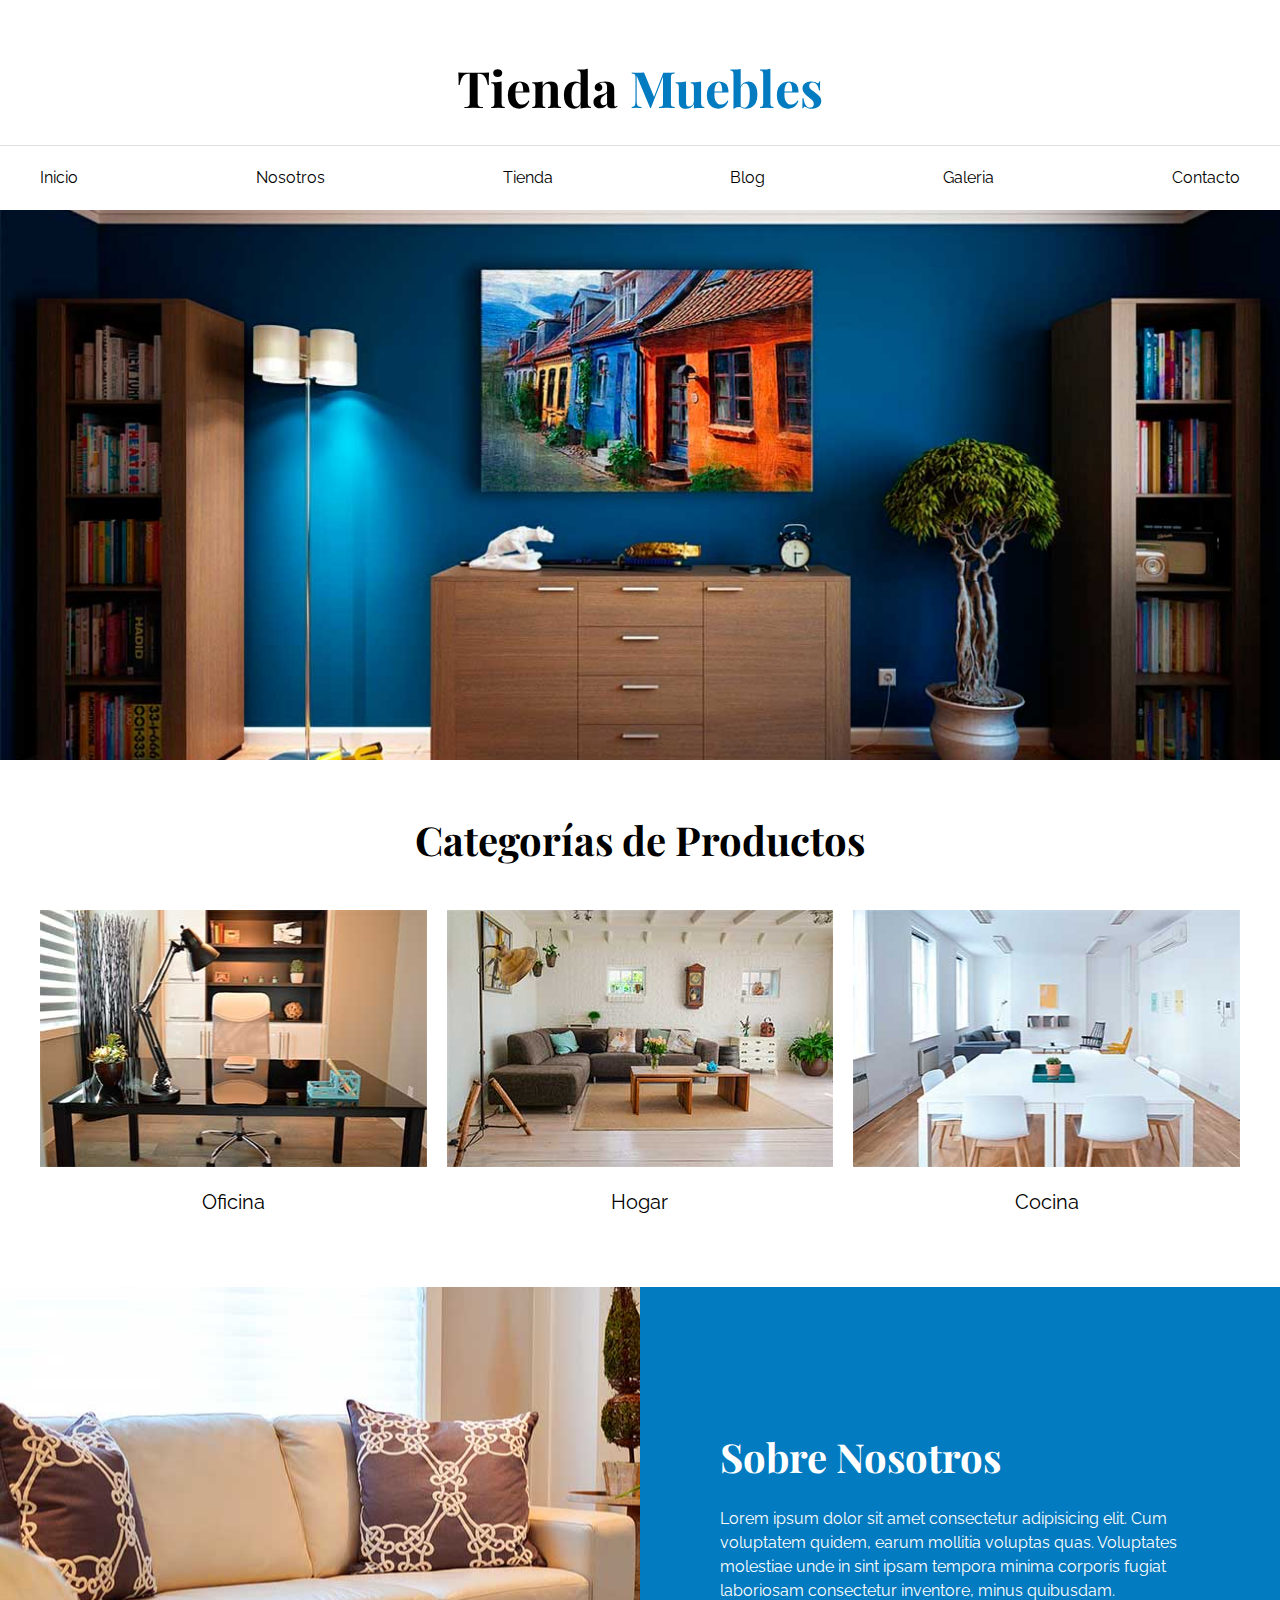
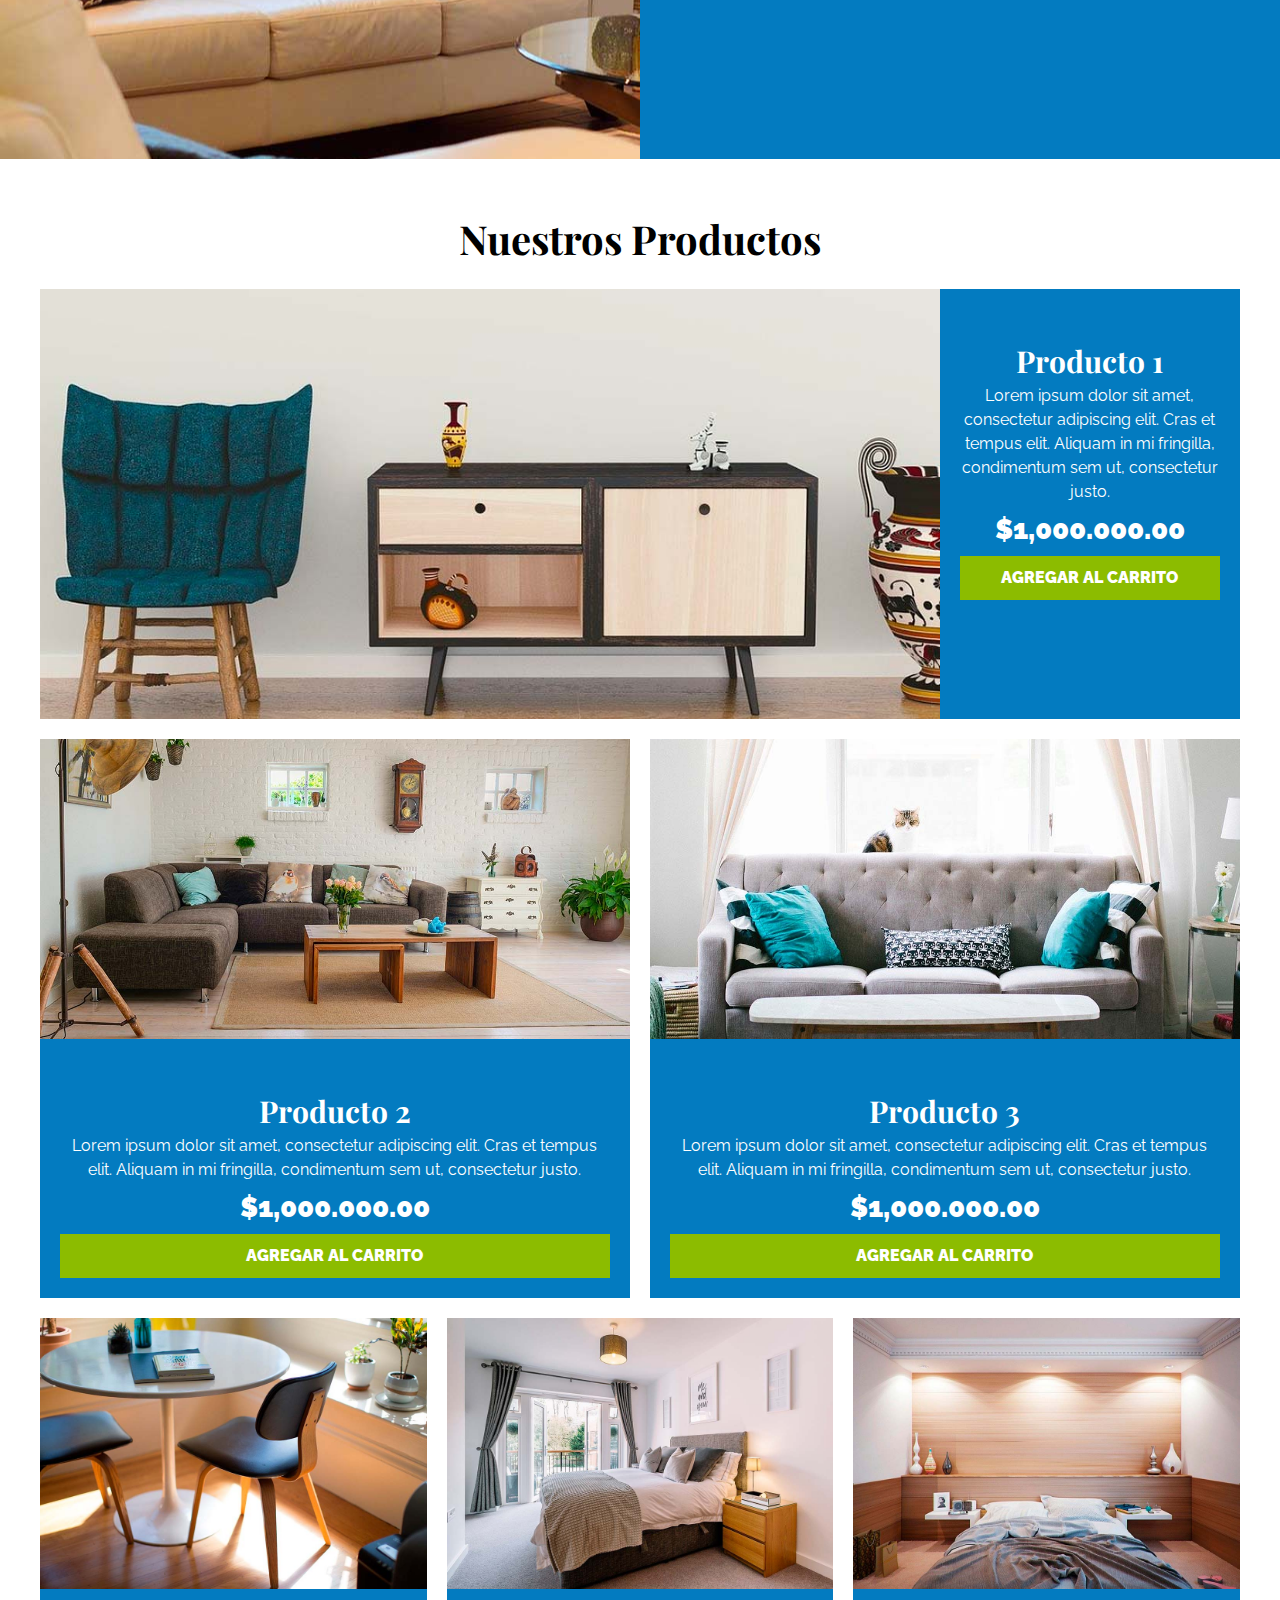
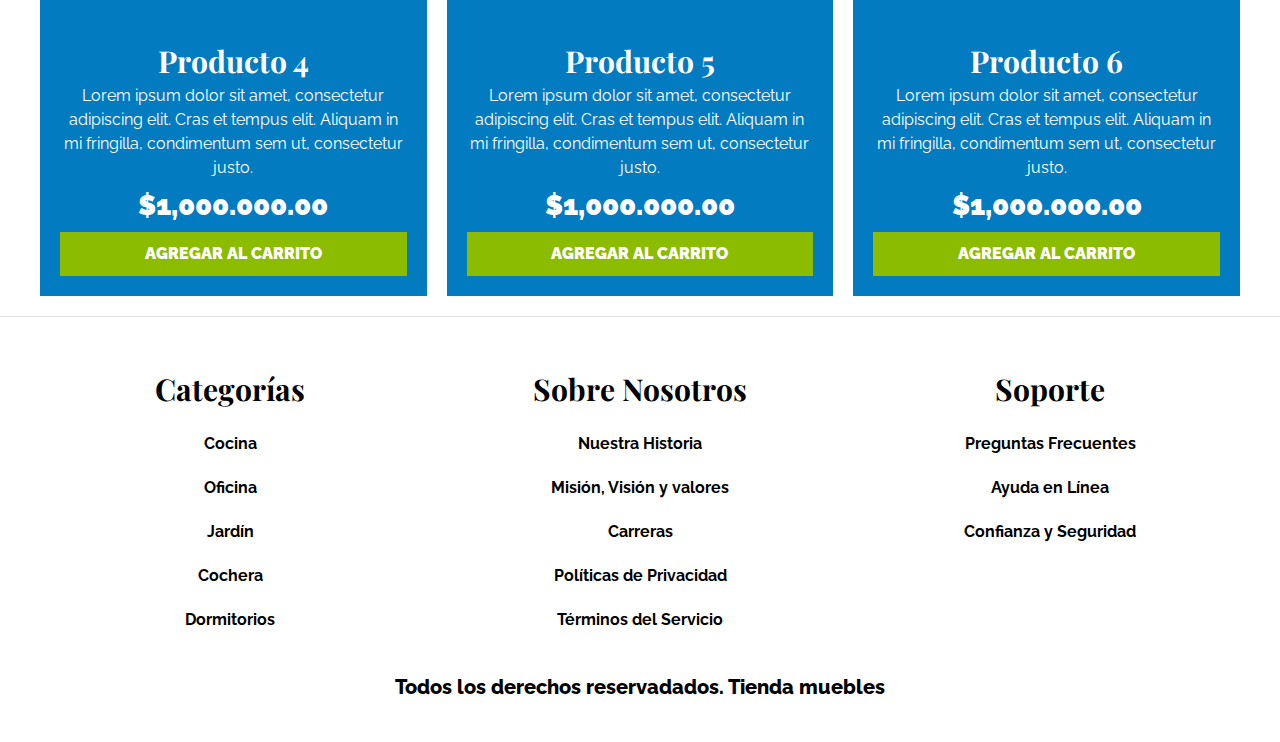
<file: index.html>
<!DOCTYPE html>
<html lang="es">
<head>
    <meta charset="UTF-8">
    <meta name="viewport" content="width=device-width, initial-scale=1.0">
    <title>Ecommerce - Home</title>
    <link rel="stylesheet" href="css/normalize.css">
    <link rel="preconnect" href="https://fonts.googleapis.com">
    <link rel="preconnect" href="https://fonts.gstatic.com" crossorigin>
    <link href="https://fonts.googleapis.com/css2?family=Playfair+Display:ital,wght@0,700;1,700&family=Raleway:ital,wght@0,100..900;1,100..900&display=swap" rel="stylesheet">
    <link rel="stylesheet" href="css/app.css">
</head>
<body>
    <header>
        <h1 class="nombre-sitio">Tienda <span>Muebles</span></h1>
    </header>

    <div class="contennedor-navegacion">
        <nav class="nav-principal contenedor">
            <a href="index.html">Inicio</a>
            <a href="nosotros.html">Nosotros</a>
            <a href="tienda.html">Tienda</a>
            <a href="blog.html">Blog</a>
            <a href="galeria.html">Galeria</a>
            <a href="contacto.html">Contacto</a>
        </nav>
    </div>

    

    <div class="hero"></div>

    <section class="contenedor categorias">
        <h2 class="text-center">Categorías de Productos</h2>    

        <div class="listado-categorias">
            <div class="categoria">
                <img src="img/categoria1.jpg" alt="imagen Categoría" >
                <a href="#">Oficina</a>
            </div>
            <div class="categoria">
                <img src="img/categoria2.jpg" alt="imagen Categoría" >
                <a href="#">Hogar</a>
            </div>
            <div class="categoria">
                <img src="img/categoria3.jpg" alt="imagen Categoría" >
                <a href="#">Cocina</a>
            </div>
        </div>
        
    </section>

    <section class="sobre-nosotros">
        <div class="contenedor sobre-nosotros-grid">
            <div class="texto-nosotros">
                <h2>Sobre Nosotros</h2>
                <p>Lorem ipsum dolor sit amet consectetur adipisicing elit. 
                    Cum voluptatem quidem, earum mollitia voluptas quas. 
                    Voluptates molestiae unde in sint ipsam tempora minima corporis fugiat 
                    laboriosam consectetur inventore, minus quibusdam.
                </p>
            </div>
        </div>
    </section>

    <main class="contenido-principal contenedor">
        <h2 class="text-center">Nuestros Productos</h2>
       
        <div class="listado-productos">

            <div class="producto">
                <img src="/img/producto1.jpg" alt="Imagen Producto">

                <div class="texto-producto">
                    <h3>Producto 1</h3>
                    <p>Lorem ipsum dolor sit amet, consectetur adipiscing elit. 
                        Cras et tempus elit. Aliquam in mi fringilla, condimentum sem ut, consectetur justo.
                    </p>
                    <p class="precio">$1,000.000.00</p>
                    <a class="btn" href="#">Agregar al carrito</a>
                </div> <!--Info del producto-->
            </div> <!--Producto-->

            <div class="producto">
                <img src="/img/producto2.jpg" alt="Imagen Producto">

                <div class="texto-producto">
                    <h3>Producto 2</h3>
                    <p>Lorem ipsum dolor sit amet, consectetur adipiscing elit. 
                        Cras et tempus elit. Aliquam in mi fringilla, condimentum sem ut, consectetur justo.
                    </p>
                    <p class="precio">$1,000.000.00</p>
                    <a class="btn" href="#">Agregar al carrito</a>
                </div> <!--Info del producto-->
            </div> <!--Producto-->

            <div class="producto">
                <img src="/img/producto3.jpg" alt="Imagen Producto">

                <div class="texto-producto">
                    <h3>Producto 3</h3>
                    <p>Lorem ipsum dolor sit amet, consectetur adipiscing elit. 
                        Cras et tempus elit. Aliquam in mi fringilla, condimentum sem ut, consectetur justo.
                    </p>
                    <p class="precio">$1,000.000.00</p>
                    <a class="btn" href="#">Agregar al carrito</a>
                </div> <!--Info del producto-->
            </div> <!--Producto-->

            <div class="producto">
                <img src="/img/producto4.jpg" alt="Imagen Producto">

                <div class="texto-producto">
                    <h3>Producto 4</h3>
                    <p>Lorem ipsum dolor sit amet, consectetur adipiscing elit. 
                        Cras et tempus elit. Aliquam in mi fringilla, condimentum sem ut, consectetur justo.
                    </p>
                    <p class="precio">$1,000.000.00</p>
                    <a class="btn" href="#">Agregar al carrito</a>
                </div> <!--Info del producto-->
            </div> <!--Producto-->

            <div class="producto">
                <img src="/img/producto5.jpg" alt="Imagen Producto">

                <div class="texto-producto">
                    <h3>Producto 5</h3>
                    <p>Lorem ipsum dolor sit amet, consectetur adipiscing elit. 
                        Cras et tempus elit. Aliquam in mi fringilla, condimentum sem ut, consectetur justo.
                    </p>
                    <p class="precio">$1,000.000.00</p>
                    <a class="btn" href="#">Agregar al carrito</a>
                </div> <!--Info del producto-->
            </div> <!--Producto-->

            <div class="producto">
                <img src="/img/producto6.jpg" alt="Imagen Producto">

                <div class="texto-producto">
                    <h3>Producto 6</h3>
                    <p>Lorem ipsum dolor sit amet, consectetur adipiscing elit. 
                        Cras et tempus elit. Aliquam in mi fringilla, condimentum sem ut, consectetur justo.
                    </p>
                    <p class="precio">$1,000.000.00</p>
                    <a class="btn" href="#">Agregar al carrito</a>
                </div> <!--Info del producto-->
            </div> <!--Producto-->

        </div> <!-- Fin de listado de productos-->
    </main>
    
    <footer >
        <div class="site-footer contenedor">
            <div>
                <h3>Categorías</h3>
    
                <nav class="info-footer">
                    <a href="#">Cocina</a>
                    <a href="#">Oficina</a>
                    <a href="#">Jardín</a>
                    <a href="#">Cochera</a>
                    <a href="#">Dormitorios</a>
                </nav>
            </div>
    
            <div>
                <h3>Sobre Nosotros</h3>
                <nav class="info-footer">
                    <a href="#">Nuestra Historia</a>
                    <a href="#">Misión, Visión y valores</a>
                    <a href="#">Carreras</a>
                    <a href="#">Políticas de Privacidad</a>
                    <a href="#">Términos del Servicio</a>
                </nav>
            </div>
    
            <div>
                <h3>Soporte</h3>
                <nav class="info-footer">
                    <a href="#">Preguntas Frecuentes</a>
                    <a href="#">Ayuda en Línea</a>
                    <a href="#">Confianza y Seguridad</a>
                </nav>
            </div>
        </div>

        <p class="contenedor derechos">Todos los derechos reservadados. Tienda muebles</p>
    </footer>

</body>
</html>
</file>
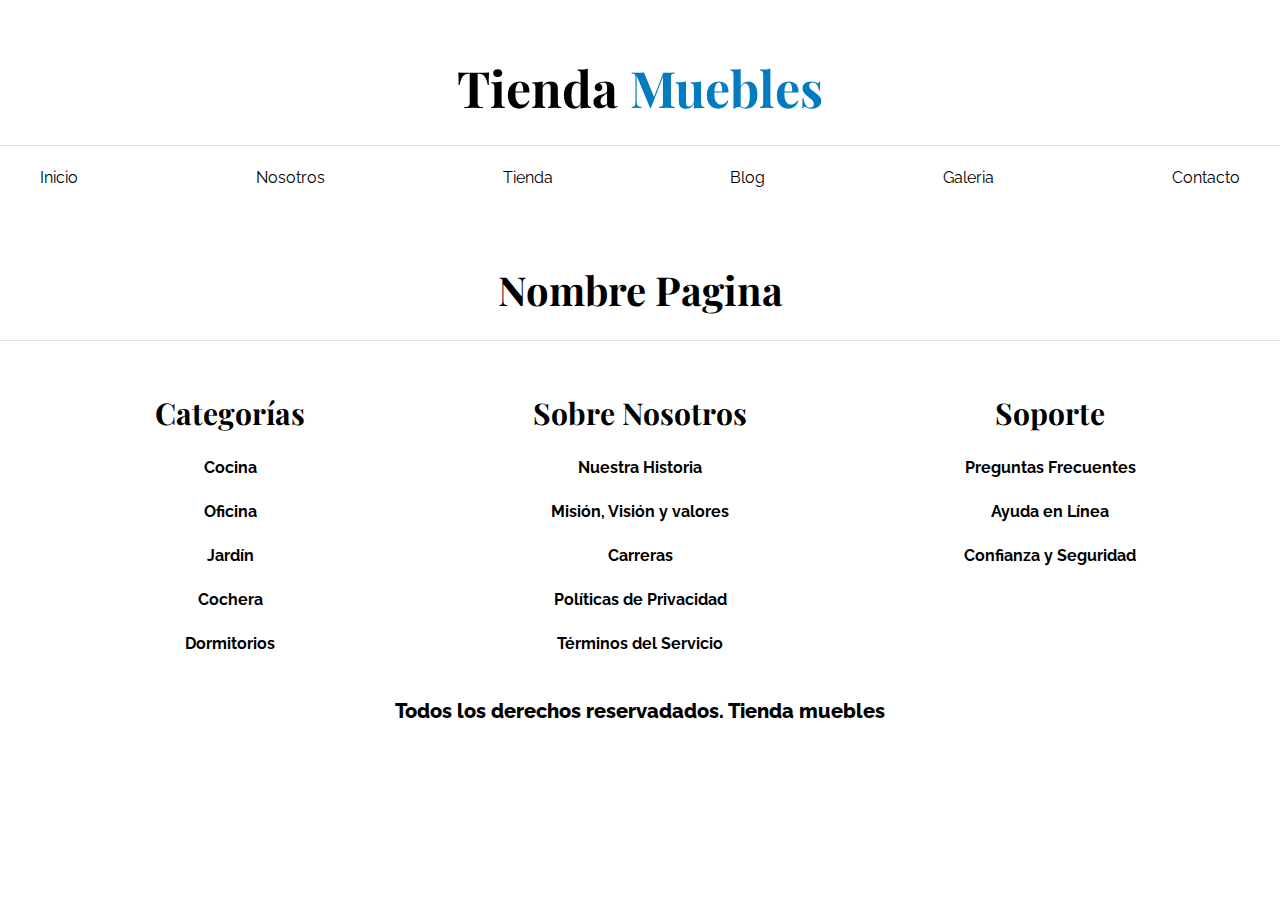
<file: base.html>
<!DOCTYPE html>
<html lang="es">
<head>
    <meta charset="UTF-8">
    <meta name="viewport" content="width=device-width, initial-scale=1.0">
    <title>Proyecto 1</title>
    <link rel="stylesheet" href="css/normalize.css">
    <link rel="preconnect" href="https://fonts.googleapis.com">
    <link rel="preconnect" href="https://fonts.gstatic.com" crossorigin>
    <link href="https://fonts.googleapis.com/css2?family=Playfair+Display:ital,wght@0,700;1,700&family=Raleway:ital,wght@0,100..900;1,100..900&display=swap" rel="stylesheet">
    <link rel="stylesheet" href="css/app.css">
</head>
<body>
    <header>
        <h1 class="nombre-sitio">Tienda <span>Muebles</span></h1>
    </header>

    <div class="contennedor-navegacion">
        <nav class="nav-principal contenedor">
            <a href="index.html">Inicio</a>
            <a href="nosotros.html">Nosotros</a>
            <a href="tienda.html">Tienda</a>
            <a href="blog.html">Blog</a>
            <a href="galeria.html">Galeria</a>
            <a href="contacto.html">Contacto</a>
        </nav>
    </div>

    <main class="contenido-principal contenedor">
        <h2 class="text-center">Nombre Pagina</h2>
       
        
    </main>
    
    <footer >
        <div class="site-footer contenedor">
            <div>
                <h3>Categorías</h3>
    
                <nav class="info-footer">
                    <a href="#">Cocina</a>
                    <a href="#">Oficina</a>
                    <a href="#">Jardín</a>
                    <a href="#">Cochera</a>
                    <a href="#">Dormitorios</a>
                </nav>
            </div>
    
            <div>
                <h3>Sobre Nosotros</h3>
                <nav class="info-footer">
                    <a href="#">Nuestra Historia</a>
                    <a href="#">Misión, Visión y valores</a>
                    <a href="#">Carreras</a>
                    <a href="#">Políticas de Privacidad</a>
                    <a href="#">Términos del Servicio</a>
                </nav>
            </div>
    
            <div>
                <h3>Soporte</h3>
                <nav class="info-footer">
                    <a href="#">Preguntas Frecuentes</a>
                    <a href="#">Ayuda en Línea</a>
                    <a href="#">Confianza y Seguridad</a>
                </nav>
            </div>
        </div>

        <p class="contenedor derechos">Todos los derechos reservadados. Tienda muebles</p>
    </footer>

</body>
</html>
</file>
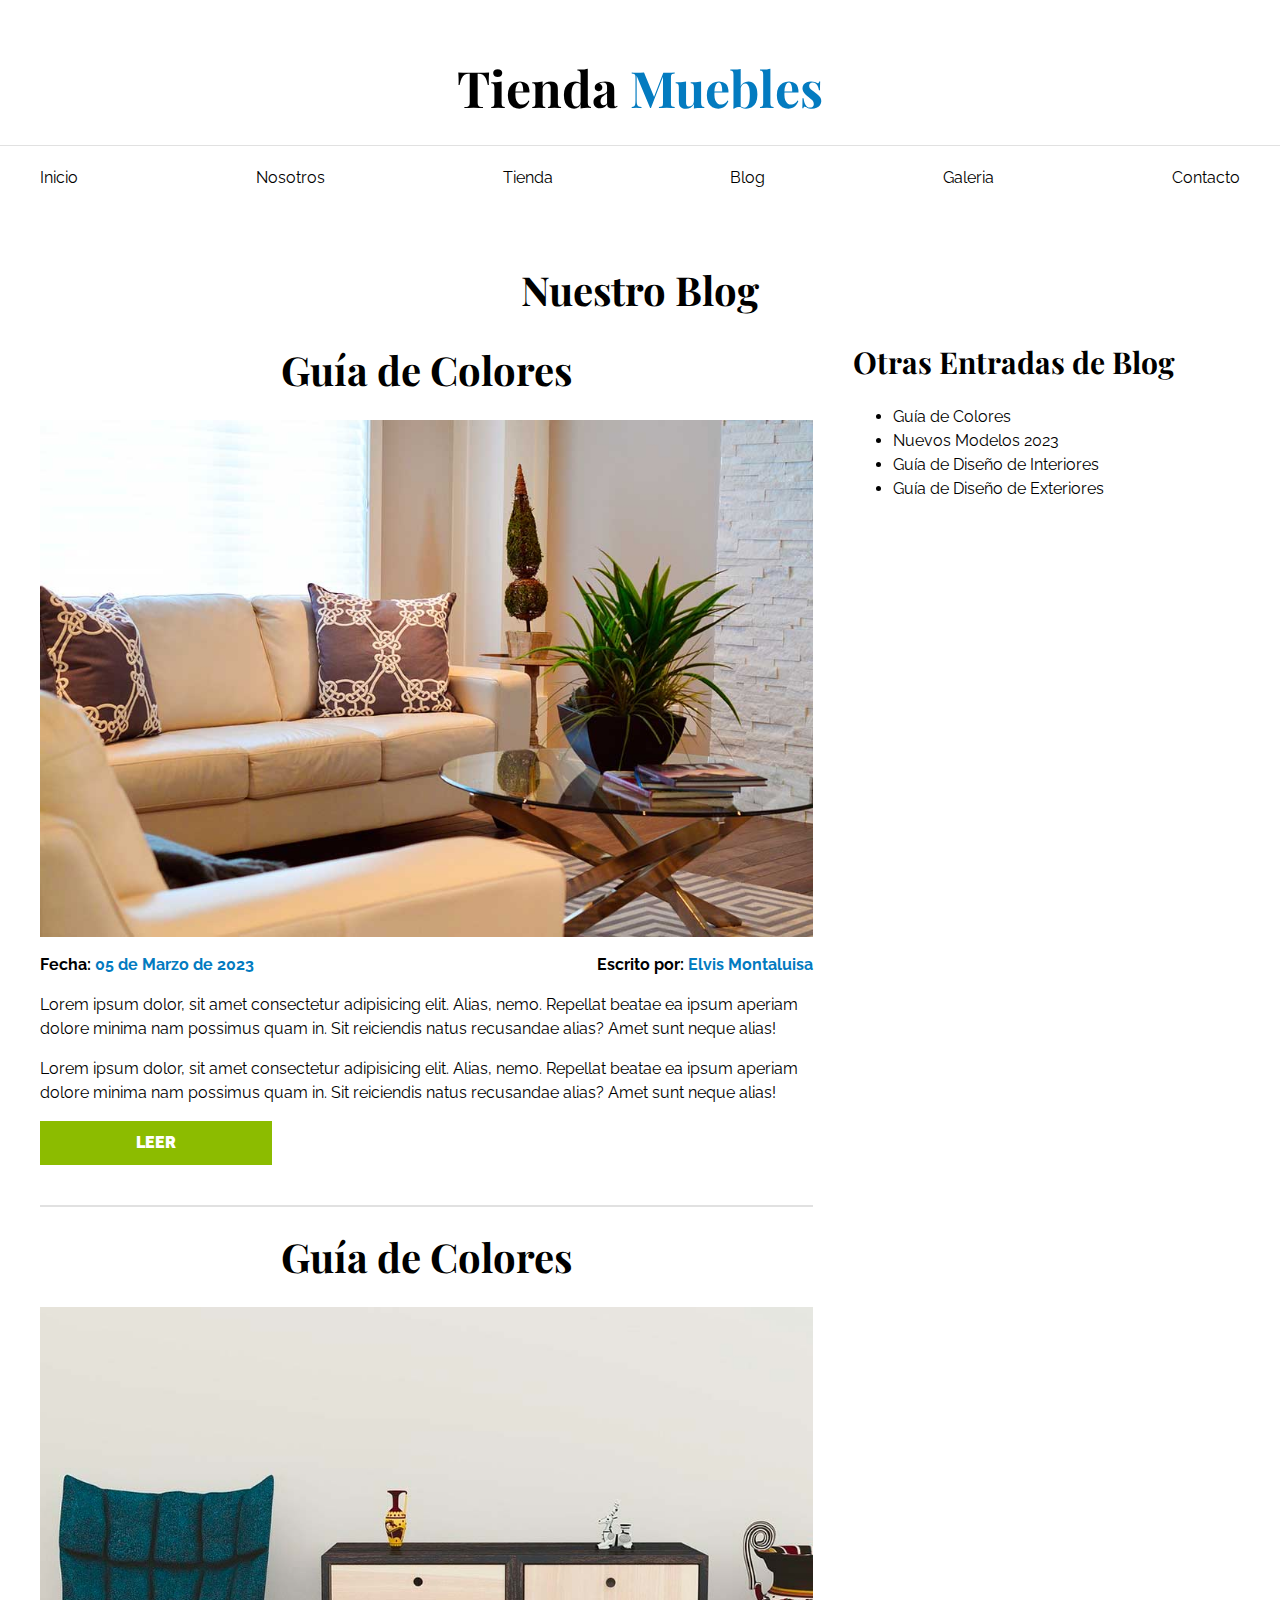
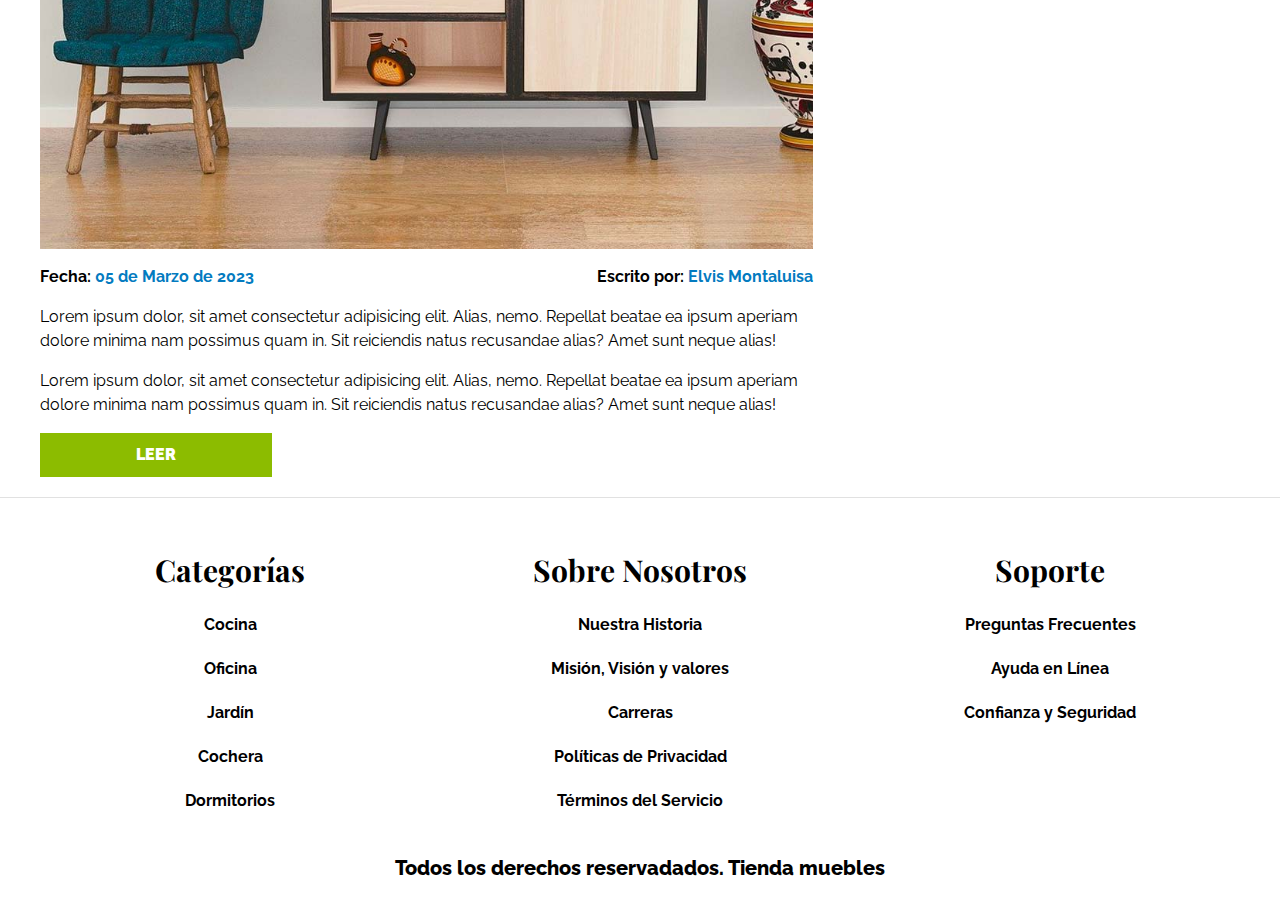
<file: blog.html>
<!DOCTYPE html>
<html lang="es">
<head>
    <meta charset="UTF-8">
    <meta name="viewport" content="width=device-width, initial-scale=1.0">
    <title>Blog</title>
    <link rel="stylesheet" href="css/normalize.css">
    <link rel="preconnect" href="https://fonts.googleapis.com">
    <link rel="preconnect" href="https://fonts.gstatic.com" crossorigin>
    <link href="https://fonts.googleapis.com/css2?family=Playfair+Display:ital,wght@0,700;1,700&family=Raleway:ital,wght@0,100..900;1,100..900&display=swap" rel="stylesheet">
    <link rel="stylesheet" href="css/app.css">
</head>
<body>
    <header>
        <h1 class="nombre-sitio">Tienda <span>Muebles</span></h1>
    </header>

    <div class="contennedor-navegacion">
        <nav class="nav-principal contenedor">
            <a href="index.html">Inicio</a>
            <a href="nosotros.html">Nosotros</a>
            <a href="tienda.html">Tienda</a>
            <a href="blog.html">Blog</a>
            <a href="galeria.html">Galeria</a>
            <a href="contacto.html">Contacto</a>
        </nav>
    </div>

    <main class="contenido-principal contenedor">
        <h2 class="text-center">Nuestro Blog</h2>
       
        <section class="contenedor-blog">
            <div class="blog">
                <article class="entrada">
                    <h2>Guía de Colores</h2>
                    <div class="imagen">
                        <img src="/img/nosotros.jpg" alt="Imagen Blog">
                    </div>
                    <div class="entrada-meta">
                        <p>Fecha: <span>05 de Marzo de 2023</span></p>
                        <p>Escrito por: <span>Elvis Montaluisa</span></p>
                    </div>
                    <div class="entrada-blog">
                        <p>Lorem ipsum dolor, sit amet consectetur adipisicing elit. Alias, nemo. 
                            Repellat beatae ea ipsum aperiam dolore minima nam possimus quam in. 
                            Sit reiciendis natus recusandae alias? Amet sunt neque alias!
                        </p>
                        <p>Lorem ipsum dolor, sit amet consectetur adipisicing elit. Alias, nemo. 
                            Repellat beatae ea ipsum aperiam dolore minima nam possimus quam in. 
                            Sit reiciendis natus recusandae alias? Amet sunt neque alias!
                        </p>
                    </div>
                    <a href="entrada.html" class="btn">Leer</a>
                </article>

                <article class="entrada">
                    <h2>Guía de Colores</h2>
                    <div class="imagen">
                        <img src="/img/producto1.jpg" alt="Imagen Blog">
                    </div>
                    <div class="entrada-meta">
                        <p>Fecha: <span>05 de Marzo de 2023</span></p>
                        <p>Escrito por: <span>Elvis Montaluisa</span></p>
                    </div>
                    <div class="entrada-blog">
                        <p>Lorem ipsum dolor, sit amet consectetur adipisicing elit. Alias, nemo. 
                            Repellat beatae ea ipsum aperiam dolore minima nam possimus quam in. 
                            Sit reiciendis natus recusandae alias? Amet sunt neque alias!
                        </p>
                        <p>Lorem ipsum dolor, sit amet consectetur adipisicing elit. Alias, nemo. 
                            Repellat beatae ea ipsum aperiam dolore minima nam possimus quam in. 
                            Sit reiciendis natus recusandae alias? Amet sunt neque alias!
                        </p>
                    </div>

                    <a href="entrada.html" class="btn">Leer</a>
                </article>
            </div>
            <aside class="entrada-aside">
                <h3>Otras Entradas de Blog</h3>
                <ul>
                    <li>
                        <a href="entrada.html">Guía de Colores</a>
                    </li>
                    <li>
                        <a href="entrada.html">Nuevos Modelos 2023</a>
                    </li>
                    <li>
                        <a href="entrada.html">Guía de Diseño de Interiores</a>
                    </li>
                    <li>
                        <a href="entrada.html">Guía de Diseño de Exteriores</a>
                    </li>
                </ul>
            </aside>
        </section>
    </main>
    
    <footer >
        <div class="site-footer contenedor">
            <div>
                <h3>Categorías</h3>
    
                <nav class="info-footer">
                    <a href="#">Cocina</a>
                    <a href="#">Oficina</a>
                    <a href="#">Jardín</a>
                    <a href="#">Cochera</a>
                    <a href="#">Dormitorios</a>
                </nav>
            </div>
    
            <div>
                <h3>Sobre Nosotros</h3>
                <nav class="info-footer">
                    <a href="#">Nuestra Historia</a>
                    <a href="#">Misión, Visión y valores</a>
                    <a href="#">Carreras</a>
                    <a href="#">Políticas de Privacidad</a>
                    <a href="#">Términos del Servicio</a>
                </nav>
            </div>
    
            <div>
                <h3>Soporte</h3>
                <nav class="info-footer">
                    <a href="#">Preguntas Frecuentes</a>
                    <a href="#">Ayuda en Línea</a>
                    <a href="#">Confianza y Seguridad</a>
                </nav>
            </div>
        </div>

        <p class="contenedor derechos">Todos los derechos reservadados. Tienda muebles</p>
    </footer>

</body>
</html>
</file>
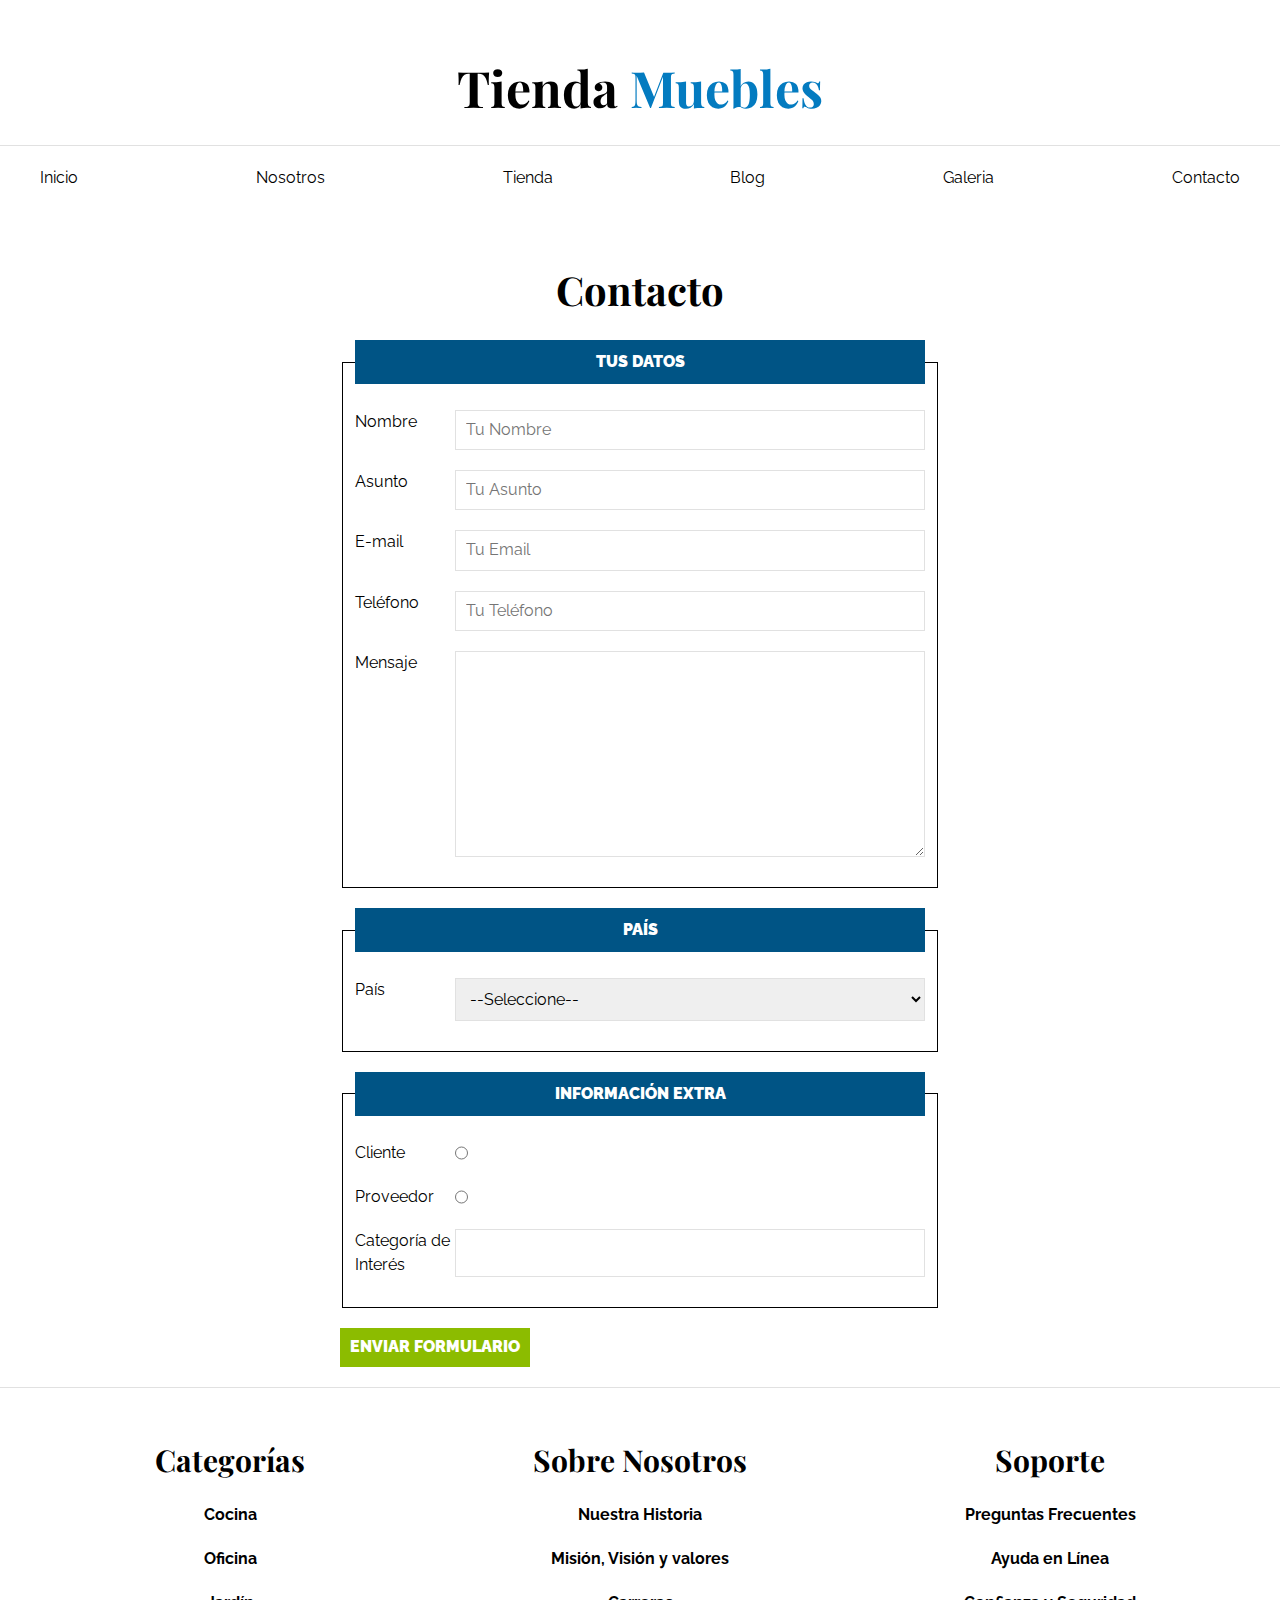
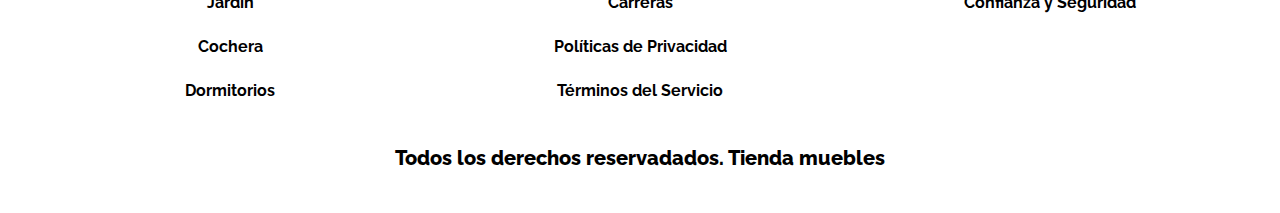
<file: contacto.html>
<!DOCTYPE html>
<html lang="es">
<head>
    <meta charset="UTF-8">
    <meta name="viewport" content="width=device-width, initial-scale=1.0">
    <title>Contacto</title>
    <link rel="stylesheet" href="css/normalize.css">
    <link rel="preconnect" href="https://fonts.googleapis.com">
    <link rel="preconnect" href="https://fonts.gstatic.com" crossorigin>
    <link href="https://fonts.googleapis.com/css2?family=Playfair+Display:ital,wght@0,700;1,700&family=Raleway:ital,wght@0,100..900;1,100..900&display=swap" rel="stylesheet">
    <link rel="stylesheet" href="css/app.css">
</head>
<body>
    <header>
        <h1 class="nombre-sitio">Tienda <span>Muebles</span></h1>
    </header>

    <div class="contennedor-navegacion">
        <nav class="nav-principal contenedor">
            <a href="index.html">Inicio</a>
            <a href="nosotros.html">Nosotros</a>
            <a href="tienda.html">Tienda</a>
            <a href="blog.html">Blog</a>
            <a href="galeria.html">Galeria</a>
            <a href="contacto.html">Contacto</a>
        </nav>
    </div>

    <main class="contenido-principal contenedor">
        <h2 class="text-center">Contacto</h2>
        <form class="formulario">
            <fieldset>
                <legend>Tus datos</legend>
                <div class="campo">
                    <label for="nombre">Nombre</label>
                    <input id="nombre" type="text" placeholder="Tu Nombre">
                </div>

                <div class="campo">
                    <label for="asunto">Asunto</label>
                    <input id="asunto" type="text" placeholder="Tu Asunto">
                </div>

                <div class="campo">
                    <label for="email">E-mail</label>
                    <input id="email" type="email" placeholder="Tu Email">
                </div>

                <div class="campo">
                    <label for="tel">Teléfono</label>
                    <input id="tel" type="tel" placeholder="Tu Teléfono">
                </div>

                <div class="campo">
                    <label for="mensaje">Mensaje</label>
                    <textarea name="" id="mensaje" cols="20" rows="10"></textarea>
                </div>
                
            </fieldset>

            <fieldset>
                <legend>País</legend>
                <div class="campo">
                    <label for="pais">País</label>
                    <select id="pais">
                        <option value="">--Seleccione--</option>
                        <option value="EC">Ecuador</option>
                        <option value="PE">Peru</option>
                        <option value="CO">Colombia</option>
                        <option value="ES">España</option>
                        <option value="CL">Chile</option>
                    </select>
                </div>
            </fieldset>

            <fieldset>
                <legend>Información Extra</legend>
                <div class="campo">
                    <label for="cliente">Cliente</label>
                    <input id="cliente" type="radio" name="tipo">
                </div>
                <div class="campo">
                    <label for="proveedor">Proveedor</label>
                    <input id="proveedor" type="radio" name="tipo">
                </div>

                <div class="campo">
                    <label for="categoria">Categoría de Interés</label>
                    <input list="categorias" name="categorias">
                    <dataList id="categorias">
                        <option value="Cocina">
                        <option value="Recamaras">
                        <option value="Oficinas">
                        <option value="Television">
                    </dataList>
                </div>
            </fieldset>

            <input class="btn" type="submit" value="Enviar Formulario">

        </form>
        
    </main>
    
    <footer >
        <div class="site-footer contenedor">
            <div>
                <h3>Categorías</h3>
    
                <nav class="info-footer">
                    <a href="#">Cocina</a>
                    <a href="#">Oficina</a>
                    <a href="#">Jardín</a>
                    <a href="#">Cochera</a>
                    <a href="#">Dormitorios</a>
                </nav>
            </div>
    
            <div>
                <h3>Sobre Nosotros</h3>
                <nav class="info-footer">
                    <a href="#">Nuestra Historia</a>
                    <a href="#">Misión, Visión y valores</a>
                    <a href="#">Carreras</a>
                    <a href="#">Políticas de Privacidad</a>
                    <a href="#">Términos del Servicio</a>
                </nav>
            </div>
    
            <div>
                <h3>Soporte</h3>
                <nav class="info-footer">
                    <a href="#">Preguntas Frecuentes</a>
                    <a href="#">Ayuda en Línea</a>
                    <a href="#">Confianza y Seguridad</a>
                </nav>
            </div>
        </div>

        <p class="contenedor derechos">Todos los derechos reservadados. Tienda muebles</p>
    </footer>

</body>
</html>
</file>
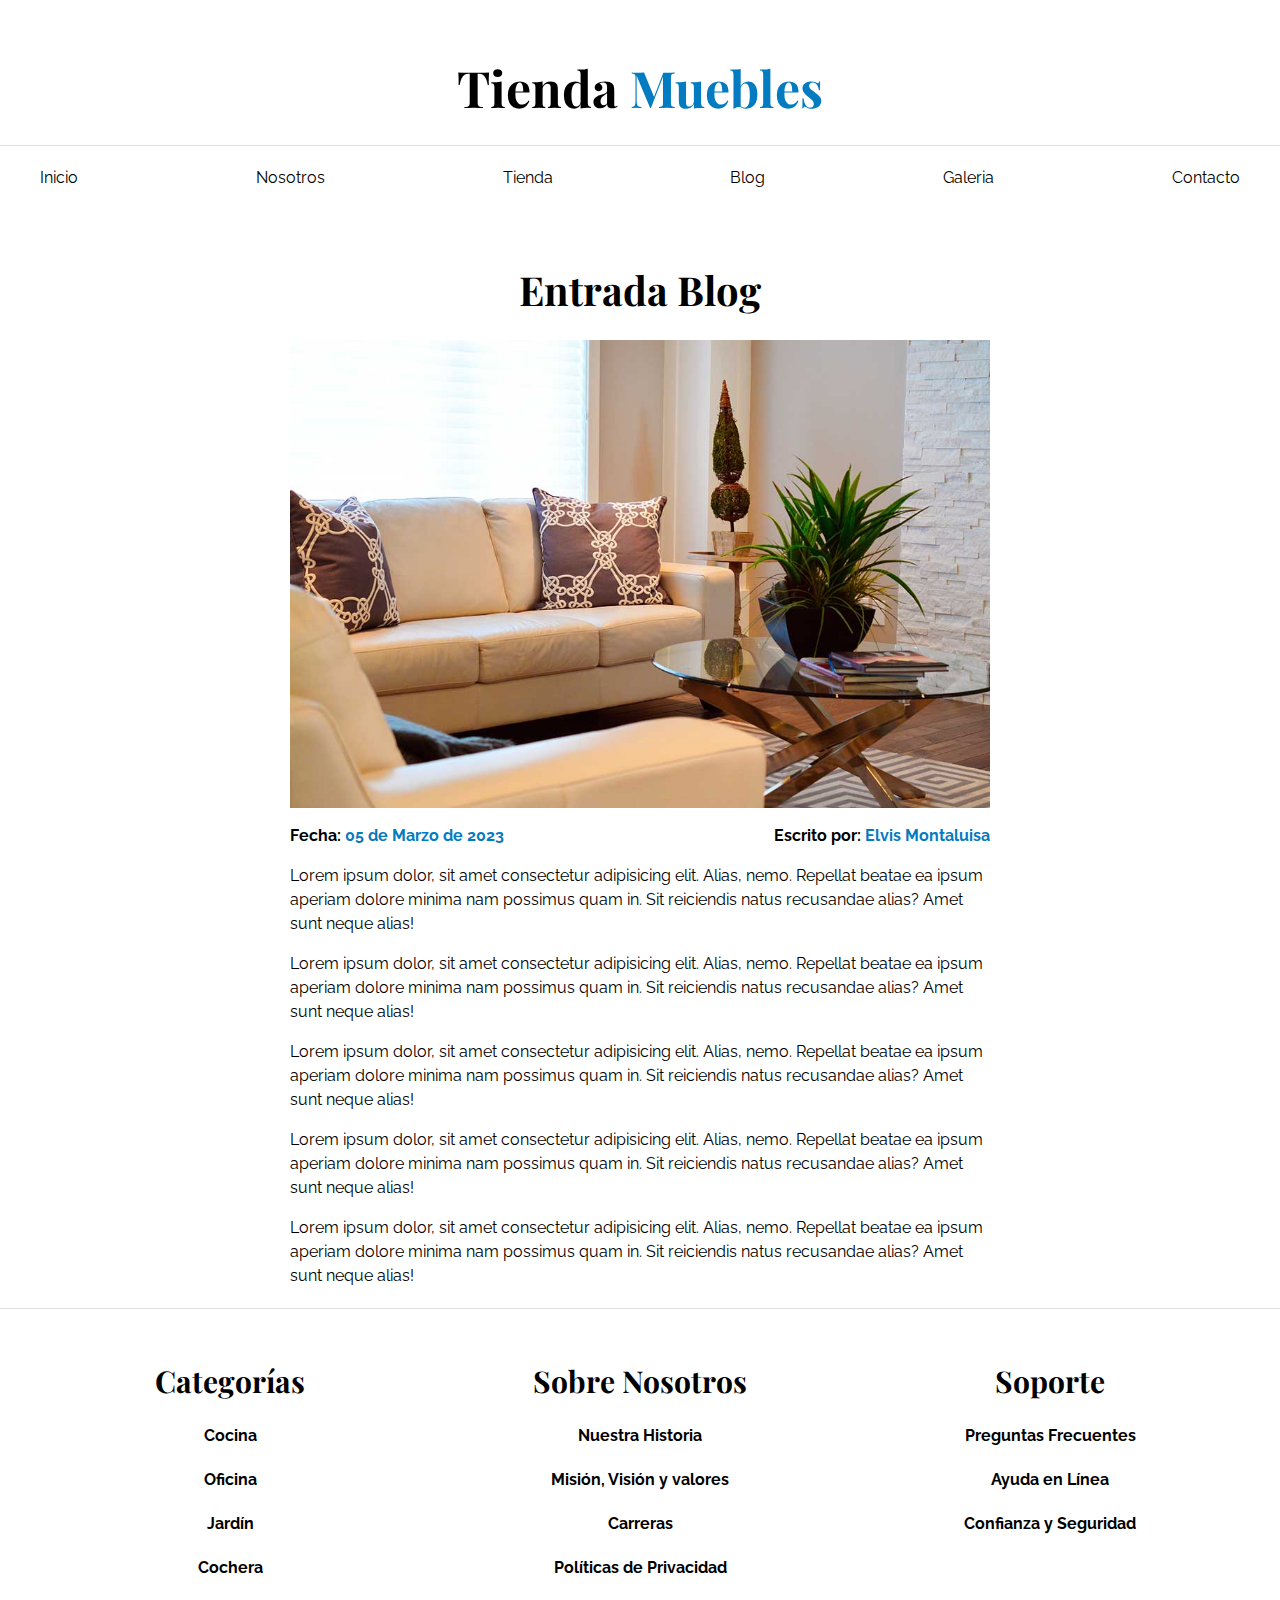
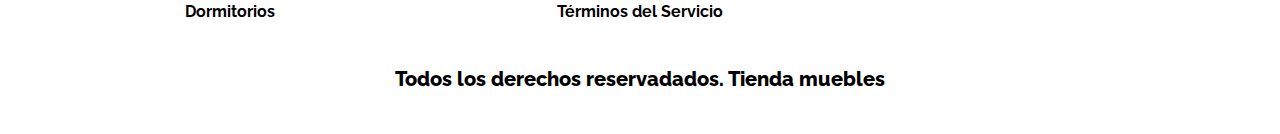
<file: entrada.html>
<!DOCTYPE html>
<html lang="es">
<head>
    <meta charset="UTF-8">
    <meta name="viewport" content="width=device-width, initial-scale=1.0">
    <title>Entrada Blog</title>
    <link rel="stylesheet" href="css/normalize.css">
    <link rel="preconnect" href="https://fonts.googleapis.com">
    <link rel="preconnect" href="https://fonts.gstatic.com" crossorigin>
    <link href="https://fonts.googleapis.com/css2?family=Playfair+Display:ital,wght@0,700;1,700&family=Raleway:ital,wght@0,100..900;1,100..900&display=swap" rel="stylesheet">
    <link rel="stylesheet" href="css/app.css">
</head>
<body>
    <header>
        <h1 class="nombre-sitio">Tienda <span>Muebles</span></h1>
    </header>

    <div class="contennedor-navegacion">
        <nav class="nav-principal contenedor">
            <a href="index.html">Inicio</a>
            <a href="nosotros.html">Nosotros</a>
            <a href="tienda.html">Tienda</a>
            <a href="blog.html">Blog</a>
            <a href="galeria.html">Galeria</a>
            <a href="contacto.html">Contacto</a>
        </nav>
    </div>

    <main class="contenido-principal contenedor">
        <h2 class="text-center">Entrada Blog</h2>
        <article class="entrada contenido-entrada-blog">
            <div class="imagen">
                <img src="/img/nosotros.jpg" alt="Imagen Blog">
            </div>
            <div class="entrada-meta">
                <p>Fecha: <span>05 de Marzo de 2023</span></p>
                <p>Escrito por: <span>Elvis Montaluisa</span></p>
            </div>
            <div class="entrada-blog">
                <p>Lorem ipsum dolor, sit amet consectetur adipisicing elit. Alias, nemo. 
                    Repellat beatae ea ipsum aperiam dolore minima nam possimus quam in. 
                    Sit reiciendis natus recusandae alias? Amet sunt neque alias!
                </p>
                <p>Lorem ipsum dolor, sit amet consectetur adipisicing elit. Alias, nemo. 
                    Repellat beatae ea ipsum aperiam dolore minima nam possimus quam in. 
                    Sit reiciendis natus recusandae alias? Amet sunt neque alias!
                </p>
                <p>Lorem ipsum dolor, sit amet consectetur adipisicing elit. Alias, nemo. 
                    Repellat beatae ea ipsum aperiam dolore minima nam possimus quam in. 
                    Sit reiciendis natus recusandae alias? Amet sunt neque alias!
                </p>
                <p>Lorem ipsum dolor, sit amet consectetur adipisicing elit. Alias, nemo. 
                    Repellat beatae ea ipsum aperiam dolore minima nam possimus quam in. 
                    Sit reiciendis natus recusandae alias? Amet sunt neque alias!
                </p>
                <p>Lorem ipsum dolor, sit amet consectetur adipisicing elit. Alias, nemo. 
                    Repellat beatae ea ipsum aperiam dolore minima nam possimus quam in. 
                    Sit reiciendis natus recusandae alias? Amet sunt neque alias!
                </p>
            </div>
        </article>
    </main>
    
    <footer >
        <div class="site-footer contenedor">
            <div>
                <h3>Categorías</h3>
    
                <nav class="info-footer">
                    <a href="#">Cocina</a>
                    <a href="#">Oficina</a>
                    <a href="#">Jardín</a>
                    <a href="#">Cochera</a>
                    <a href="#">Dormitorios</a>
                </nav>
            </div>
    
            <div>
                <h3>Sobre Nosotros</h3>
                <nav class="info-footer">
                    <a href="#">Nuestra Historia</a>
                    <a href="#">Misión, Visión y valores</a>
                    <a href="#">Carreras</a>
                    <a href="#">Políticas de Privacidad</a>
                    <a href="#">Términos del Servicio</a>
                </nav>
            </div>
    
            <div>
                <h3>Soporte</h3>
                <nav class="info-footer">
                    <a href="#">Preguntas Frecuentes</a>
                    <a href="#">Ayuda en Línea</a>
                    <a href="#">Confianza y Seguridad</a>
                </nav>
            </div>
        </div>

        <p class="contenedor derechos">Todos los derechos reservadados. Tienda muebles</p>
    </footer>

</body>
</html>
</file>
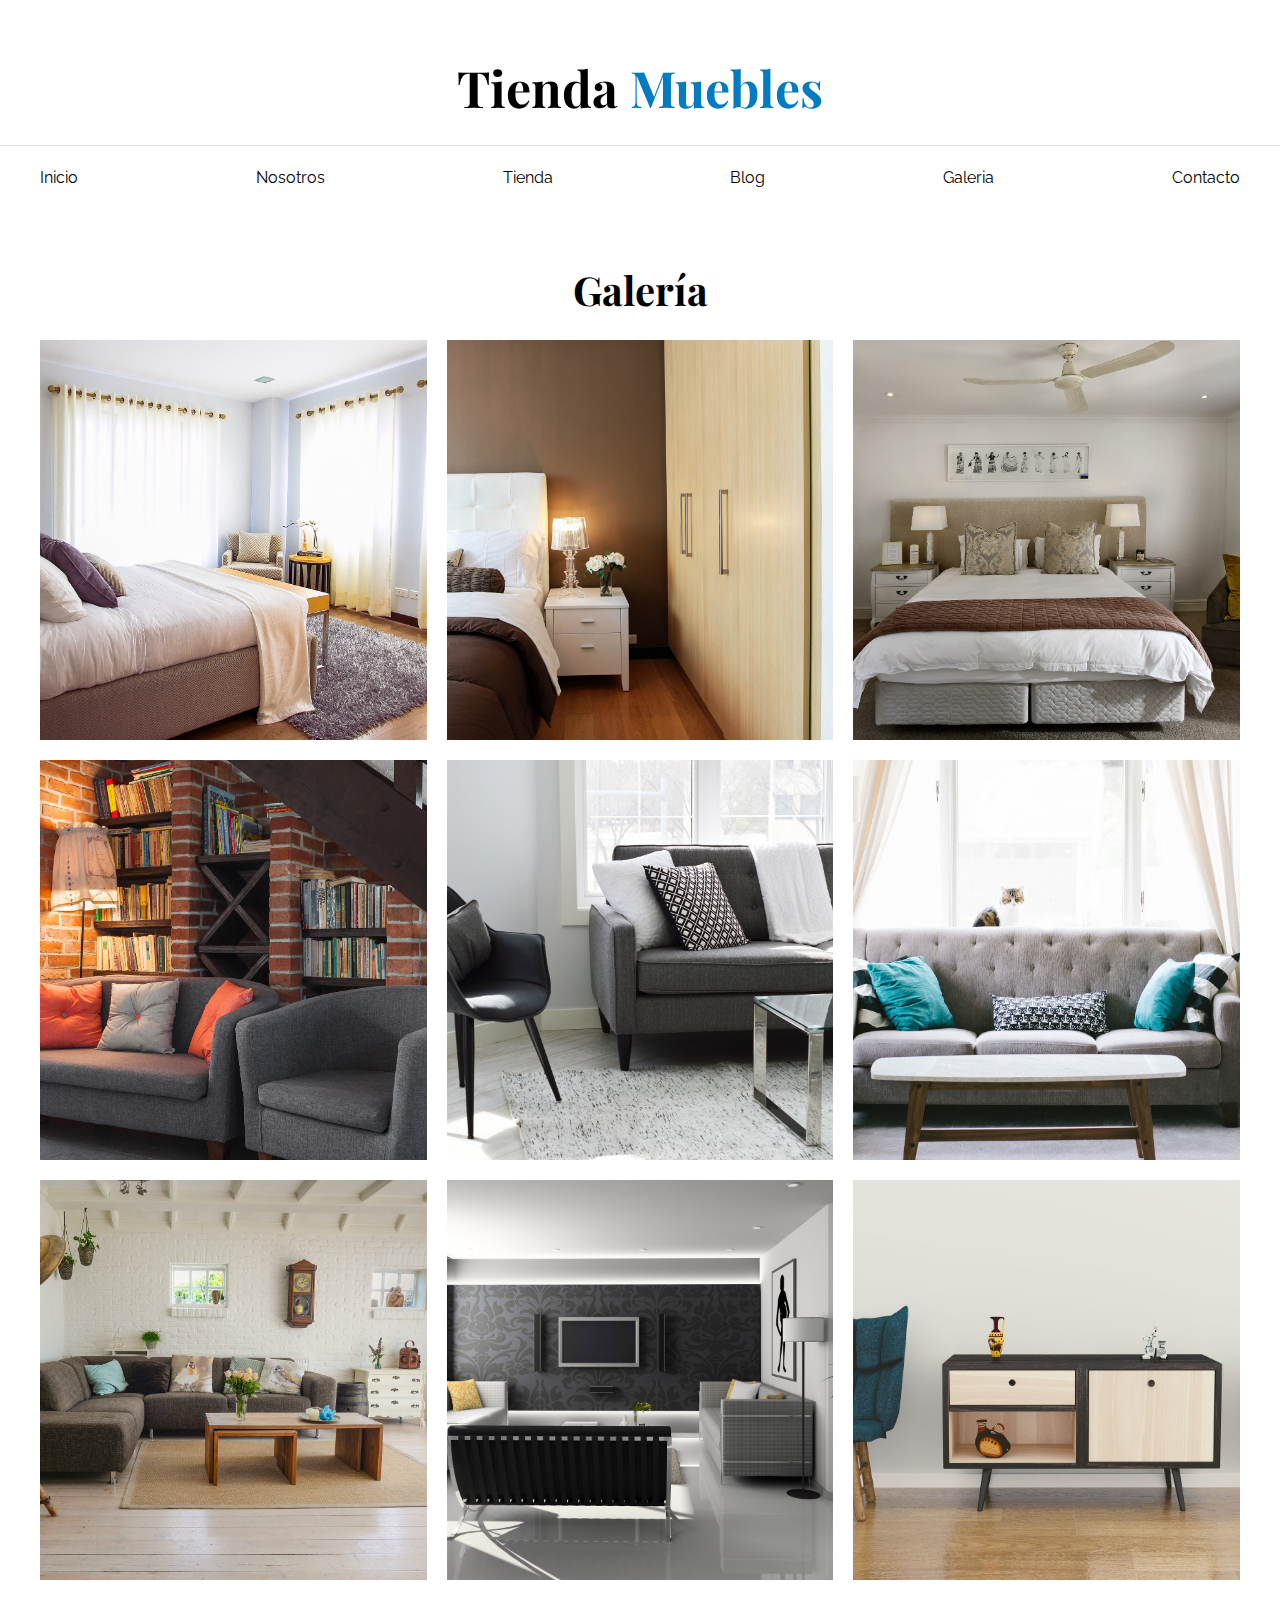
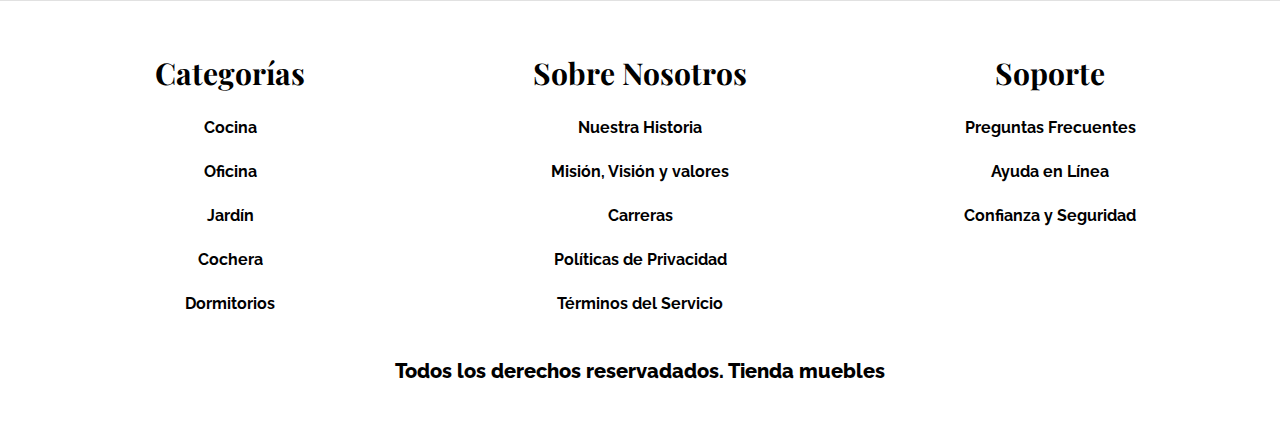
<file: galeria.html>
<!DOCTYPE html>
<html lang="es">
<head>
    <meta charset="UTF-8">
    <meta name="viewport" content="width=device-width, initial-scale=1.0">
    <title>Galería</title>
    <link rel="stylesheet" href="css/normalize.css">
    <link rel="preconnect" href="https://fonts.googleapis.com">
    <link rel="preconnect" href="https://fonts.gstatic.com" crossorigin>
    <link href="https://fonts.googleapis.com/css2?family=Playfair+Display:ital,wght@0,700;1,700&family=Raleway:ital,wght@0,100..900;1,100..900&display=swap" rel="stylesheet">
    <link rel="stylesheet" href="css/app.css">
</head>
<body>
    <header>
        <h1 class="nombre-sitio">Tienda <span>Muebles</span></h1>
    </header>

    <div class="contennedor-navegacion">
        <nav class="nav-principal contenedor">
            <a href="index.html">Inicio</a>
            <a href="nosotros.html">Nosotros</a>
            <a href="tienda.html">Tienda</a>
            <a href="blog.html">Blog</a>
            <a href="galeria.html">Galeria</a>
            <a href="contacto.html">Contacto</a>
        </nav>
    </div>

    <main class="contenido-principal contenedor">
        <h2 class="text-center">Galería</h2>
       <ul class="galeria">
            <li>
                <a href="/img/galeria_01.jpg">
                    <img src="/img/galeria_01.jpg" alt="Imagen Galeria">
                </a>
            </li>
            <li>
                <a href="/img/galeria_02.jpg">
                    <img src="/img/galeria_02.jpg" alt="Imagen Galeria">
                </a>
            </li>
            <li>
                <a href="/img/galeria_03.jpg">
                    <img src="/img/galeria_03.jpg" alt="Imagen Galeria">
                </a>
            </li>
            <li>
                <a href="/img/galeria_04.jpg">
                    <img src="/img/galeria_04.jpg" alt="Imagen Galeria">
                </a>
            </li>
            <li>
                <a href="/img/galeria_05.jpg">
                    <img src="/img/galeria_05.jpg" alt="Imagen Galeria">
                </a>
            </li>
            <li>
                <a href="/img/galeria_06.jpg">
                    <img src="/img/galeria_06.jpg" alt="Imagen Galeria">
                </a>
            </li>
            <li>
                <a href="/img/galeria_07.jpg">
                    <img src="/img/galeria_07.jpg" alt="Imagen Galeria">
                </a>
            </li>
            <li>
                <a href="/img/galeria_08.jpg">
                    <img src="/img/galeria_08.jpg" alt="Imagen Galeria">
                </a>
            </li>
            <li>
                <a href="/img/galeria_09.jpg">
                    <img src="/img/galeria_09.jpg" alt="Imagen Galeria">
                </a>
            </li>
       </ul>
        
    </main>
    
    <footer >
        <div class="site-footer contenedor">
            <div>
                <h3>Categorías</h3>
    
                <nav class="info-footer">
                    <a href="#">Cocina</a>
                    <a href="#">Oficina</a>
                    <a href="#">Jardín</a>
                    <a href="#">Cochera</a>
                    <a href="#">Dormitorios</a>
                </nav>
            </div>
    
            <div>
                <h3>Sobre Nosotros</h3>
                <nav class="info-footer">
                    <a href="#">Nuestra Historia</a>
                    <a href="#">Misión, Visión y valores</a>
                    <a href="#">Carreras</a>
                    <a href="#">Políticas de Privacidad</a>
                    <a href="#">Términos del Servicio</a>
                </nav>
            </div>
    
            <div>
                <h3>Soporte</h3>
                <nav class="info-footer">
                    <a href="#">Preguntas Frecuentes</a>
                    <a href="#">Ayuda en Línea</a>
                    <a href="#">Confianza y Seguridad</a>
                </nav>
            </div>
        </div>

        <p class="contenedor derechos">Todos los derechos reservadados. Tienda muebles</p>
    </footer>

</body>
</html>
</file>
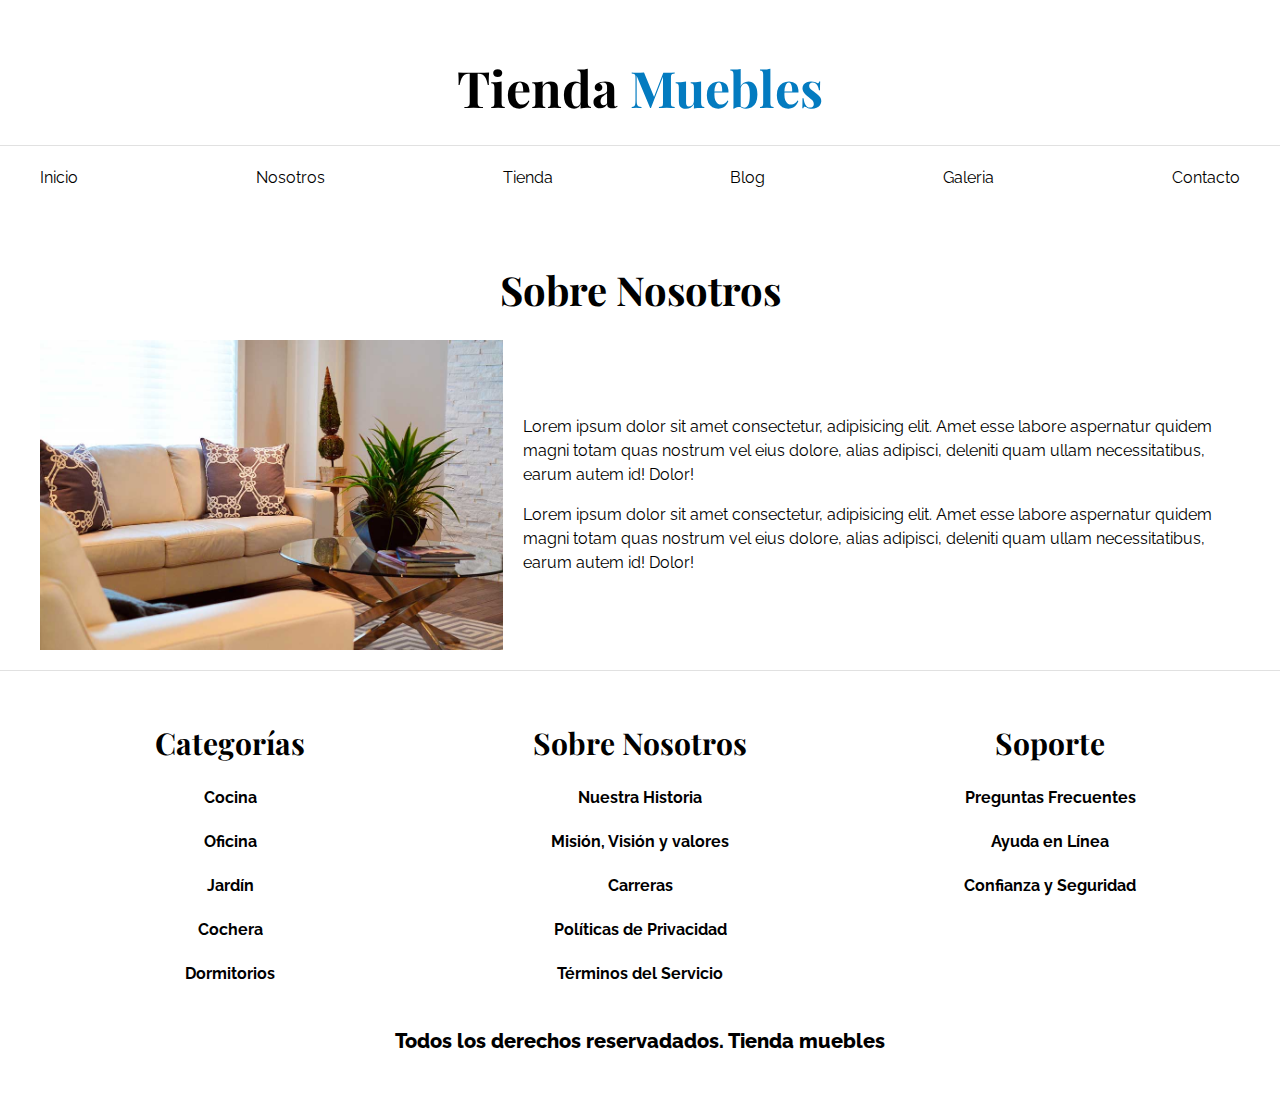
<file: nosotros.html>
<!DOCTYPE html>
<html lang="es">
<head>
    <meta charset="UTF-8">
    <meta name="viewport" content="width=device-width, initial-scale=1.0">
    <title>Nosotros</title>
    <link rel="stylesheet" href="css/normalize.css">
    <link rel="preconnect" href="https://fonts.googleapis.com">
    <link rel="preconnect" href="https://fonts.gstatic.com" crossorigin>
    <link href="https://fonts.googleapis.com/css2?family=Playfair+Display:ital,wght@0,700;1,700&family=Raleway:ital,wght@0,100..900;1,100..900&display=swap" rel="stylesheet">
    <link rel="stylesheet" href="css/app.css">
</head>
<body>
    <header>
        <h1 class="nombre-sitio">Tienda <span>Muebles</span></h1>
    </header>

    <div class="contennedor-navegacion">
        <nav class="nav-principal contenedor">
            <a href="index.html">Inicio</a>
            <a href="nosotros.html">Nosotros</a>
            <a href="tienda.html">Tienda</a>
            <a href="blog.html">Blog</a>
            <a href="galeria.html">Galeria</a>
            <a href="contacto.html">Contacto</a>
        </nav>
    </div>

    <main class="contenido-principal contenedor">
        <h2 class="text-center">Sobre Nosotros</h2>

        <div class="contenido-nosotros">
            <div class="imagen">
                <img src="/img/nosotros.jpg" alt="Imagen Nosotros">
            </div>
            <div class="informacion-nosotros">
                    <p>Lorem ipsum dolor sit amet consectetur, adipisicing elit. 
                        Amet esse labore aspernatur quidem magni totam quas nostrum vel eius dolore, 
                        alias adipisci, deleniti quam ullam necessitatibus, earum autem id! Dolor!
                    </p>
                    <p>Lorem ipsum dolor sit amet consectetur, adipisicing elit. 
                        Amet esse labore aspernatur quidem magni totam quas nostrum vel eius dolore, 
                        alias adipisci, deleniti quam ullam necessitatibus, earum autem id! Dolor!
                    </p>
            </div>
        </div>
        
    </main>
    
    <footer >
        <div class="site-footer contenedor">
            <div>
                <h3>Categorías</h3>
    
                <nav class="info-footer">
                    <a href="#">Cocina</a>
                    <a href="#">Oficina</a>
                    <a href="#">Jardín</a>
                    <a href="#">Cochera</a>
                    <a href="#">Dormitorios</a>
                </nav>
            </div>
    
            <div>
                <h3>Sobre Nosotros</h3>
                <nav class="info-footer">
                    <a href="#">Nuestra Historia</a>
                    <a href="#">Misión, Visión y valores</a>
                    <a href="#">Carreras</a>
                    <a href="#">Políticas de Privacidad</a>
                    <a href="#">Términos del Servicio</a>
                </nav>
            </div>
    
            <div>
                <h3>Soporte</h3>
                <nav class="info-footer">
                    <a href="#">Preguntas Frecuentes</a>
                    <a href="#">Ayuda en Línea</a>
                    <a href="#">Confianza y Seguridad</a>
                </nav>
            </div>
        </div>

        <p class="contenedor derechos">Todos los derechos reservadados. Tienda muebles</p>
    </footer>

</body>
</html>
</file>
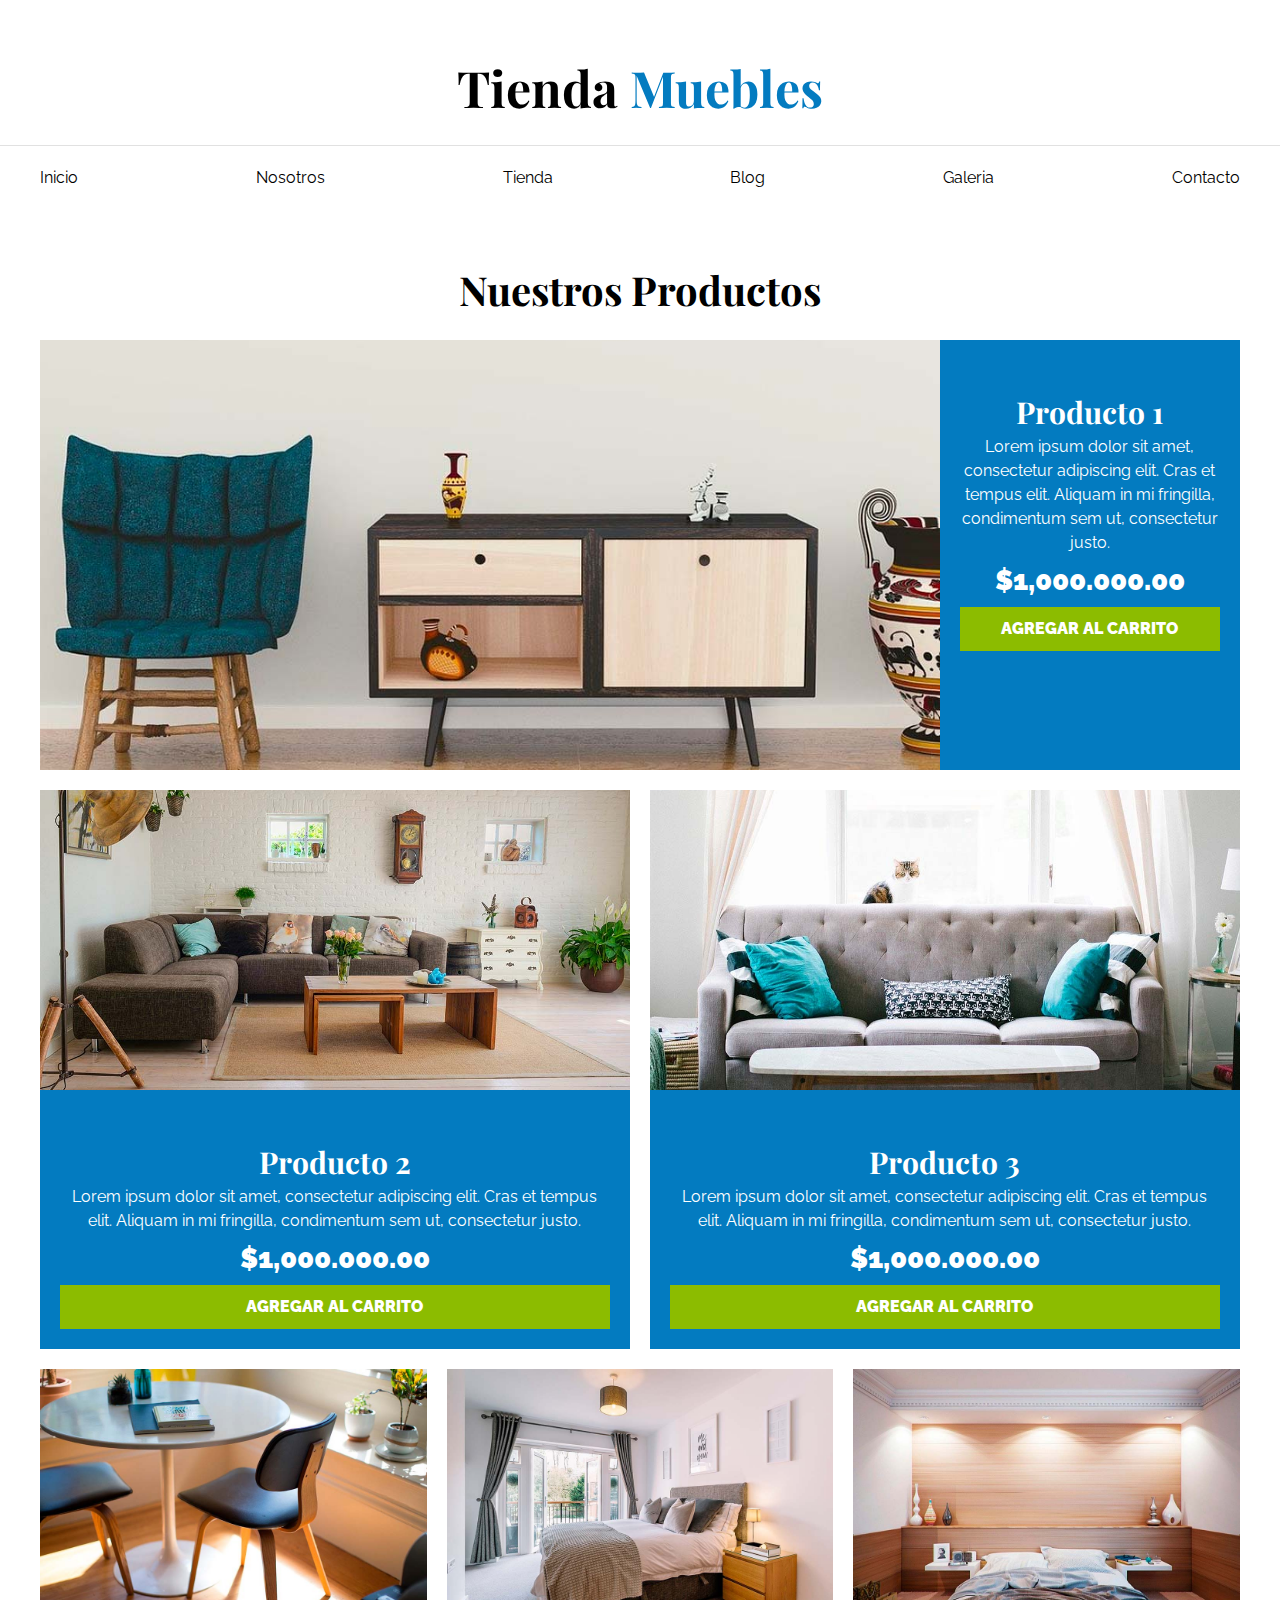
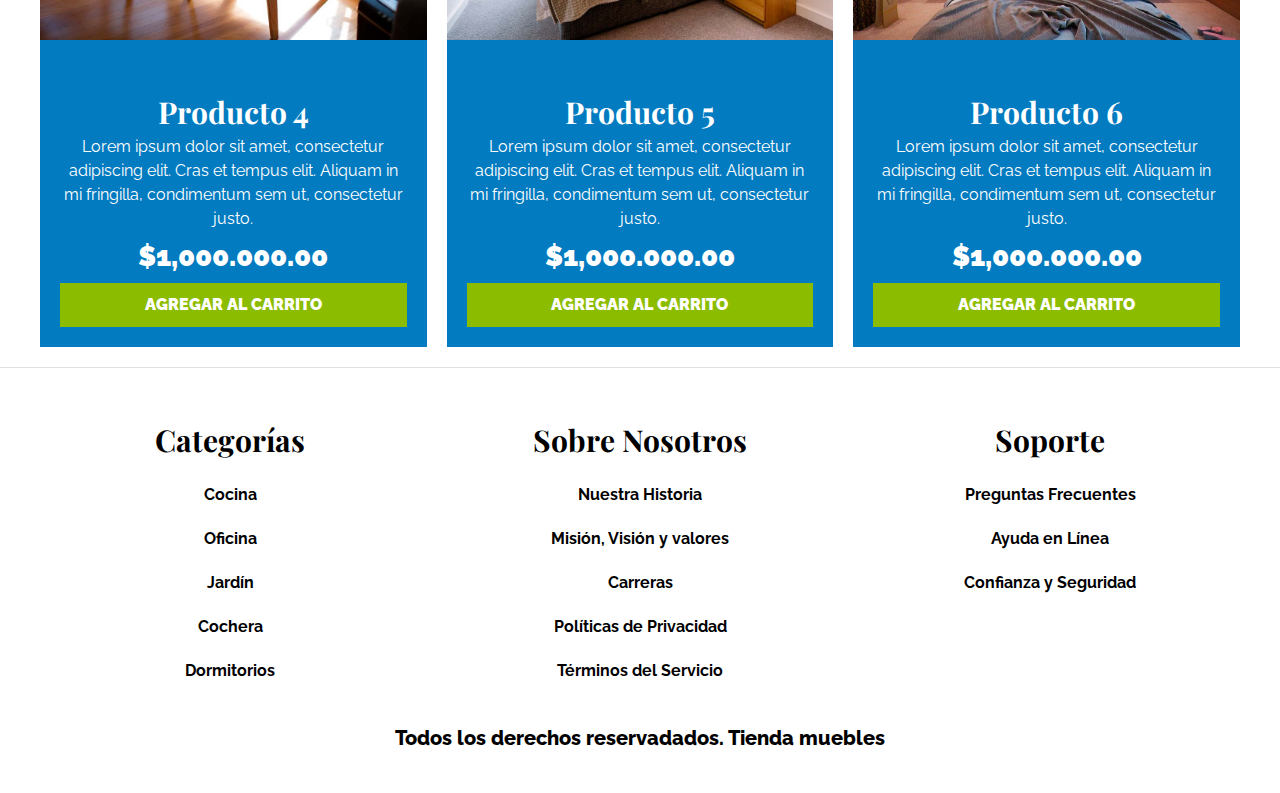
<file: tienda.html>
<!DOCTYPE html>
<html lang="es">
<head>
    <meta charset="UTF-8">
    <meta name="viewport" content="width=device-width, initial-scale=1.0">
    <title>Tienda</title>
    <link rel="stylesheet" href="css/normalize.css">
    <link rel="preconnect" href="https://fonts.googleapis.com">
    <link rel="preconnect" href="https://fonts.gstatic.com" crossorigin>
    <link href="https://fonts.googleapis.com/css2?family=Playfair+Display:ital,wght@0,700;1,700&family=Raleway:ital,wght@0,100..900;1,100..900&display=swap" rel="stylesheet">
    <link rel="stylesheet" href="css/app.css">
</head>
<body>
    <header>
        <h1 class="nombre-sitio">Tienda <span>Muebles</span></h1>
    </header>

    <div class="contennedor-navegacion">
        <nav class="nav-principal contenedor">
            <a href="index.html">Inicio</a>
            <a href="nosotros.html">Nosotros</a>
            <a href="tienda.html">Tienda</a>
            <a href="blog.html">Blog</a>
            <a href="galeria.html">Galeria</a>
            <a href="contacto.html">Contacto</a>
        </nav>
    </div>

    <main class="contenido-principal contenedor">
        <h2 class="text-center">Nuestros Productos</h2>
       
        <div class="listado-productos">

            <div class="producto">
                <img src="/img/producto1.jpg" alt="Imagen Producto">

                <div class="texto-producto">
                    <h3>Producto 1</h3>
                    <p>Lorem ipsum dolor sit amet, consectetur adipiscing elit. 
                        Cras et tempus elit. Aliquam in mi fringilla, condimentum sem ut, consectetur justo.
                    </p>
                    <p class="precio">$1,000.000.00</p>
                    <a class="btn" href="#">Agregar al carrito</a>
                </div> <!--Info del producto-->
            </div> <!--Producto-->

            <div class="producto">
                <img src="/img/producto2.jpg" alt="Imagen Producto">

                <div class="texto-producto">
                    <h3>Producto 2</h3>
                    <p>Lorem ipsum dolor sit amet, consectetur adipiscing elit. 
                        Cras et tempus elit. Aliquam in mi fringilla, condimentum sem ut, consectetur justo.
                    </p>
                    <p class="precio">$1,000.000.00</p>
                    <a class="btn" href="#">Agregar al carrito</a>
                </div> <!--Info del producto-->
            </div> <!--Producto-->

            <div class="producto">
                <img src="/img/producto3.jpg" alt="Imagen Producto">

                <div class="texto-producto">
                    <h3>Producto 3</h3>
                    <p>Lorem ipsum dolor sit amet, consectetur adipiscing elit. 
                        Cras et tempus elit. Aliquam in mi fringilla, condimentum sem ut, consectetur justo.
                    </p>
                    <p class="precio">$1,000.000.00</p>
                    <a class="btn" href="#">Agregar al carrito</a>
                </div> <!--Info del producto-->
            </div> <!--Producto-->

            <div class="producto">
                <img src="/img/producto4.jpg" alt="Imagen Producto">

                <div class="texto-producto">
                    <h3>Producto 4</h3>
                    <p>Lorem ipsum dolor sit amet, consectetur adipiscing elit. 
                        Cras et tempus elit. Aliquam in mi fringilla, condimentum sem ut, consectetur justo.
                    </p>
                    <p class="precio">$1,000.000.00</p>
                    <a class="btn" href="#">Agregar al carrito</a>
                </div> <!--Info del producto-->
            </div> <!--Producto-->

            <div class="producto">
                <img src="/img/producto5.jpg" alt="Imagen Producto">

                <div class="texto-producto">
                    <h3>Producto 5</h3>
                    <p>Lorem ipsum dolor sit amet, consectetur adipiscing elit. 
                        Cras et tempus elit. Aliquam in mi fringilla, condimentum sem ut, consectetur justo.
                    </p>
                    <p class="precio">$1,000.000.00</p>
                    <a class="btn" href="#">Agregar al carrito</a>
                </div> <!--Info del producto-->
            </div> <!--Producto-->

            <div class="producto">
                <img src="/img/producto6.jpg" alt="Imagen Producto">

                <div class="texto-producto">
                    <h3>Producto 6</h3>
                    <p>Lorem ipsum dolor sit amet, consectetur adipiscing elit. 
                        Cras et tempus elit. Aliquam in mi fringilla, condimentum sem ut, consectetur justo.
                    </p>
                    <p class="precio">$1,000.000.00</p>
                    <a class="btn" href="#">Agregar al carrito</a>
                </div> <!--Info del producto-->
        </div> <!--Producto-->
    </main>
    
    <footer >
        <div class="site-footer contenedor">
            <div>
                <h3>Categorías</h3>
    
                <nav class="info-footer">
                    <a href="#">Cocina</a>
                    <a href="#">Oficina</a>
                    <a href="#">Jardín</a>
                    <a href="#">Cochera</a>
                    <a href="#">Dormitorios</a>
                </nav>
            </div>
    
            <div>
                <h3>Sobre Nosotros</h3>
                <nav class="info-footer">
                    <a href="#">Nuestra Historia</a>
                    <a href="#">Misión, Visión y valores</a>
                    <a href="#">Carreras</a>
                    <a href="#">Políticas de Privacidad</a>
                    <a href="#">Términos del Servicio</a>
                </nav>
            </div>
    
            <div>
                <h3>Soporte</h3>
                <nav class="info-footer">
                    <a href="#">Preguntas Frecuentes</a>
                    <a href="#">Ayuda en Línea</a>
                    <a href="#">Confianza y Seguridad</a>
                </nav>
            </div>
        </div>

        <p class="contenedor derechos">Todos los derechos reservadados. Tienda muebles</p>
    </footer>

</body>
</html>
</file>
<file: css/app.css>
/*PARA RESOLVER EL PROBLEMA DEL TAMAÑO DE LA CAJA CUANDO SE LE AGREGA UN PADDING, BORDE O MARGEN*/
html {
    box-sizing: border-box;
    font-size: 62.5% /*1rem = 10px*/
}
*, *:before, *:after{
    box-sizing: inherit;
}

body {
    font-family: "Raleway", sans-serif;
    font-size: 1.6rem; /*ppara que la base sean 16px*/
    line-height: 1.5;/*interlineado para los parrafos*/
}

/*----------------------------------------------*/
/*Globales*/
h1, h2, h3 {
    font-family: "Playfair Display", serif;
    margin: 0 0 2rem 0;/*por default todos los headings tienen margin*/
}

h1 {
    font-size: 4rem;
}

@media (min-width: 768px) { 
    h1 {
        font-size: 5rem;
    }
}

h2 {
    font-size: 3.2rem;
}
@media (min-width: 768px) { 
    h2 {
        font-size: 4rem;
    }
}

h3 {
    font-size: 2.4rem;
}
@media (min-width: 768px) { 
    h3 {
        font-size: 3rem;
    }
}

a {
    text-decoration: none;
    color: #000;
}

.contenedor {
    max-width: 120rem;
    margin: 0 auto;/*para centrar el contenido, toma los 1200px como base y lo que sobra le agrega como margen a la izq y der*/
}

img {/*para crear una imagen responsive*/
    max-width: 100%;
    display: block;/*elimina el espacio entre la imagen y el siguiente elemento de la parte inferior*/
}

.btn {
    color: #fff;
    background-color: #8cbc00;
    display: block;/*toma todo el ancho diponible*/
    text-transform: uppercase;
    font-weight: 900;
    padding: 1rem;
    transition: background-color .3s ease-out;
    border: none;
    width: 95%;
    margin: 2rem auto 0 auto;
}

@media (min-width: 768px) { 
    .btn {
        margin: 0;
        width: auto;
    }
}

.btn:hover {
    background-color: #769c02;
    cursor: pointer;
}

/*Utilidades*/
.text-center {
    text-align: center;
}

/*Header y navegacion*/
.nombre-sitio {
    margin-top: 5rem;
    text-align: center;
}

.nombre-sitio span{
    font-size: 5rem;
    color: #037bc0;
}

.contennedor-navegacion {
    border-top: .1rem solid #e1e1e1;
}

.nav-principal {
    padding: 2rem 0;
    display: flex;/*habilito display flex y todas sus propiedades como flex direccion: colum, row*/
    flex-direction: column;
    align-items: center;
    gap: 1rem;
}

@media (min-width: 768px) { 
    .nav-principal {
        flex-direction: row;
        justify-content: space-between;
    }
}

.nav-principal a:hover {
    color: #037bc0;
    font-weight: bold;
}

/*Para agregar la imagen central del inicio con css*/
.hero {
    background-image: url('../img/principal.jpg');
    background-size: cover;/*para cubrir el tamaño de la pagina con la imagen*/
    background-position: center center;/*para posicionar la imagen en los ejes x, y lo que se ve en la pagina*/
    height: 25rem;
}

@media (min-width: 768px) { 
    .hero {
        height: 55rem;
    }
}

/*categorias*/
.categorias {
    padding-top: 5rem;
}
.categorias h2 {
    text-align: center;
    margin-bottom: 0;
}

.categoria a {
    display: block;/*la etiqueta a viene por defecto con diplay inline*/
    text-align: center;
    padding: 2rem;
    font-size: 2rem;
}

.categoria a:hover {
    background-color: #037bc0;
    color: #fff;
    border-bottom-right-radius: 1rem;/*esquina redondeada especifica, la esquina inferior derecha*/

}

.listado-categorias {
    display: grid;
}

@media (min-width: 768px) { 
    .listado-categorias {
        grid-template-columns: repeat(3, 1fr);
        gap: 2rem;/*separacion entre hijos tanto vertical como horizontal, para css grid*/
    }
}

.categoria {
    margin-top: 4rem;
}
.categoria img {
    width: 100%;
}

/*Bloque Nosotros*/
.sobre-nosotros {/*para crear un degradado*/
    background-image: linear-gradient(to bottom, transparent 50%, #037bc0 50%, #037bc0 100%)
    , url(../img//nosotros.jpg);
    background-position: center, center center;
    background-repeat: no-repeat;/*para que la imagen no se repita*/
    background-size: 100%, 90rem;/*100% para linear-gradient(), 80rem para url(../img//nosotros.jpg)*/
    margin-top: 4rem;
}

@media (min-width: 768px) { 
    .sobre-nosotros {/*para crear un degradado*/
        background-image: linear-gradient(to right, transparent 50%, #037bc0 50%, #037bc0 100%)
        , url(../img//nosotros.jpg);
        background-position: left center;
        padding: 10rem 0;
        background-size: 100%, 100rem;/*100% para linear-gradient(), 80rem para url(../img//nosotros.jpg)*/
        margin-top: 5rem;
    }
}

.sobre-nosotros-grid{
    display: grid;
    grid-template-rows: repeat(2, 1fr);
}

@media (min-width: 768px) { 
    .sobre-nosotros-grid{
        grid-template-columns: repeat(2, 1fr);
        grid-template-rows: unset;
        column-gap: 8rem;
    }
}

.texto-nosotros {
    grid-row: 2 / 3;
    color: #fff;
    padding: 4rem;
}

@media (min-width: 768px) { 
    .texto-nosotros {
        grid-column: 2 / 3;
    }
}

/*Listado de productos*/
.contenido-principal {
    margin-bottom: 0;
}
@media (min-width: 768px) { 
    .contenido-principal {
        padding-top: 5rem;
        margin-bottom: 5rem;
    }
}

@media (min-width: 768px) { 
    .listado-productos {/*creo la tabla con grid*/
        display: grid;
        grid-template-columns: repeat(6, 1fr);
        gap: 2rem;
    }
    
    .producto:nth-child(1) {/*cada hijo se acomoda en la tabla*/
        grid-column-start: 1;
        grid-column-end: 7;
        display: grid;/*este grid se crea dentro del primer hijo para crear dos columnas*/
        grid-template-columns: 3fr 1fr;
    }
    
    .producto:nth-child(1) img {
        height: 43rem;
        width: 100%;
        object-fit: cover;
    }
    
    .producto:nth-child(2) {
        grid-column-start: 1;
        grid-column-end: 4;
    }
    
    .producto:nth-child(2) img,
    .producto:nth-child(3) img {
        height: 30rem;
        width: 100%;
        object-fit: cover;
    }
    
    .producto:nth-child(3) {
        grid-column-start: 4;
        grid-column-end: 7;
    }
    
    .producto:nth-child(4) {
        grid-column-start: 1;
        grid-column-end: 3;
    }
    
    .producto:nth-child(5) {
        grid-column-start: 3;
        grid-column-end: 5;
    }
    
    .producto:nth-child(6) {
        grid-column-start: 5;
        grid-column-end: 7;
    }
}

.producto {
    background-color: #037bc0;
    margin-top: 4rem;
}
@media (min-width: 768px) { 
    .producto {
        margin-top: 0;
    }
}

.texto-producto {
    text-align: center;
    color: #fff;
    padding: 5rem 2rem 2rem 2rem;
}

.texto-producto p {
    margin: 0 0 .5rem 0;
}

.texto-producto h3 {
    margin: 0;
}

.texto-producto .precio {
    font-size: 2.8rem;
    font-weight: 900;
}

/*Footer*/
footer {
    border-top: .1rem solid #e1e1e1;

}
.site-footer {
    display: grid;
    grid-template-rows: repeat(3, 1fr);
    justify-content: center;
    padding-top: 5rem;
    gap: 3rem;
    text-align: center;
}

@media (min-width: 768px) {
    .site-footer {
        grid-template-columns: repeat(3, 1fr);
        grid-template-rows: unset;
    }
}

.site-footer > div {
    margin-bottom: 2rem;
}

@media (min-width: 768px) { 
    .site-footer > div {
        margin-bottom: 0;
    }
}

.site-footer h3 {
    margin-bottom: 2rem;
    font-weight: 700;
    font-size: 3rem;
}

.info-footer {
    display: flex;
    flex-direction: column;
    gap: 2rem;
    font-weight: 700;
}

.info-footer:hover a {
    color: #037bc0;
}

.derechos {
    display: flex;
    justify-content: center;
    padding: 4rem;
    font-weight: 800;
    font-size: 2rem;
}

@media (min-width: 768) { 
    .derechos {
        padding-bottom: 3rem;
    }
}

/*Pagina Nosotros*/
.contenido-nosotros {
    display: flex;
    flex-direction: column;
    align-items: center;
    gap: 2rem;
}
@media (min-width: 768px) { 
    .contenido-nosotros {
        flex-direction: row;
        align-items: center;
    }
}

.informacion-nosotros {
    padding: 2rem;
}
@media (min-width: 768px) { 
    .informacion-nosotros {
        padding: 0;
    }
}

/*Blog*/
.contenedor-blog {
    display: grid;
    grid-template-columns: 1fr;
    column-gap: 4rem;
}
@media (min-width: 768px) { 
    .contenedor-blog {
        grid-template-columns: 2fr 1fr;
    }
}

.entrada {
    border-bottom: 2px solid #e1e1e1;
    padding-bottom: 4rem;
    margin-bottom: 2rem;
}
@media (min-width: 768px) { 
    .entrada {
        padding-bottom: 4rem;
        margin-bottom: 2rem;
    }
}

.entrada h2 {
    text-align: center;
}
.entrada:last-of-type {/*busca la ultima clase y aplica los estilos en este caso busca la ultima class="entrada"*/
    border: none;
    margin-bottom: 0;
    padding-bottom: 0;
}

.entrada-meta {
    display: flex;
    flex-direction: column;
    font-weight: 700;
    padding: 1rem;
}
@media (min-width: 768px) { 
    .entrada-meta {
        flex-direction: row;
        justify-content: space-between;
        padding: 0;
    }
}
.entrada-meta span {
    color: #037bc0;
}

.entrada-blog {
    padding: 1rem;
}
@media (min-width: 768px) { 
    .entrada-blog {
        padding: 0;
    }
}

.entrada .entrada-blog p {
    margin-top: 0;
}
.entrada .btn{
    width: 95%;
    margin: 0 auto;
    display: flex;
    justify-content: center;
}
@media (min-width: 768px) { 
    .entrada .btn{
        width: 30%;
        margin: 0;
    }
}

.entrada-aside {
    margin: 4rem 0;
}
@media (min-width: 768px) { 
    .entrada-aside {
        margin: 0;
    }
}

/*Entrada*/
.contenido-entrada-blog {
    max-width: 70rem;
    margin: 0 auto;
}

.entrada-meta,
.entrada-blog {
    padding: 2rem;
}
@media (min-width: 768px) { 
    .entrada-meta,
    .entrada-blog {
        padding: 0;
}
}

/*Galeria*/
.galeria {
    list-style: none;/*Quitar la viñeta de la lista*/
    margin-bottom: 4rem;
    padding: 0;
    display: grid;
    grid-template-columns: repeat(2, 1fr);
    gap: 2rem;
}
@media (min-width: 768px) { 
    .galeria {
        margin-bottom: 0;
        grid-template-columns: repeat(3, 1fr);
    }
}

.galeria img {
    height: 40rem;
    width: 40rem;
    object-fit: cover;/*para crear una mascara y se adapte mejor la imagen*/
}

/*Formulario*/
.formulario {
    max-width: 60rem;
    margin: 0 auto;
}

.formulario fieldset {
    border: 1px solid black;
    margin-bottom: 2rem;
}
.formulario legend {
    background-color: #005485;
    width: 100%;
    color: #fff;
    text-align: center;
    text-transform: uppercase;
    font-weight: 900;
    padding: 1rem;
    margin-bottom: 2rem;
}

.campo {
    display: flex;
    margin-bottom: 2rem;
}
.campo label {
    flex-basis: 10rem;/*para que los label midan los 10rem*/
}
.campo input:not([type="radio"]),
.campo textarea, 
.campo select {
    flex: 1;
    border: 1px solid #e1e1e1;
    padding: 1rem;
}
.contenido-principal {
    margin-bottom: 2rem;
}
</file>
